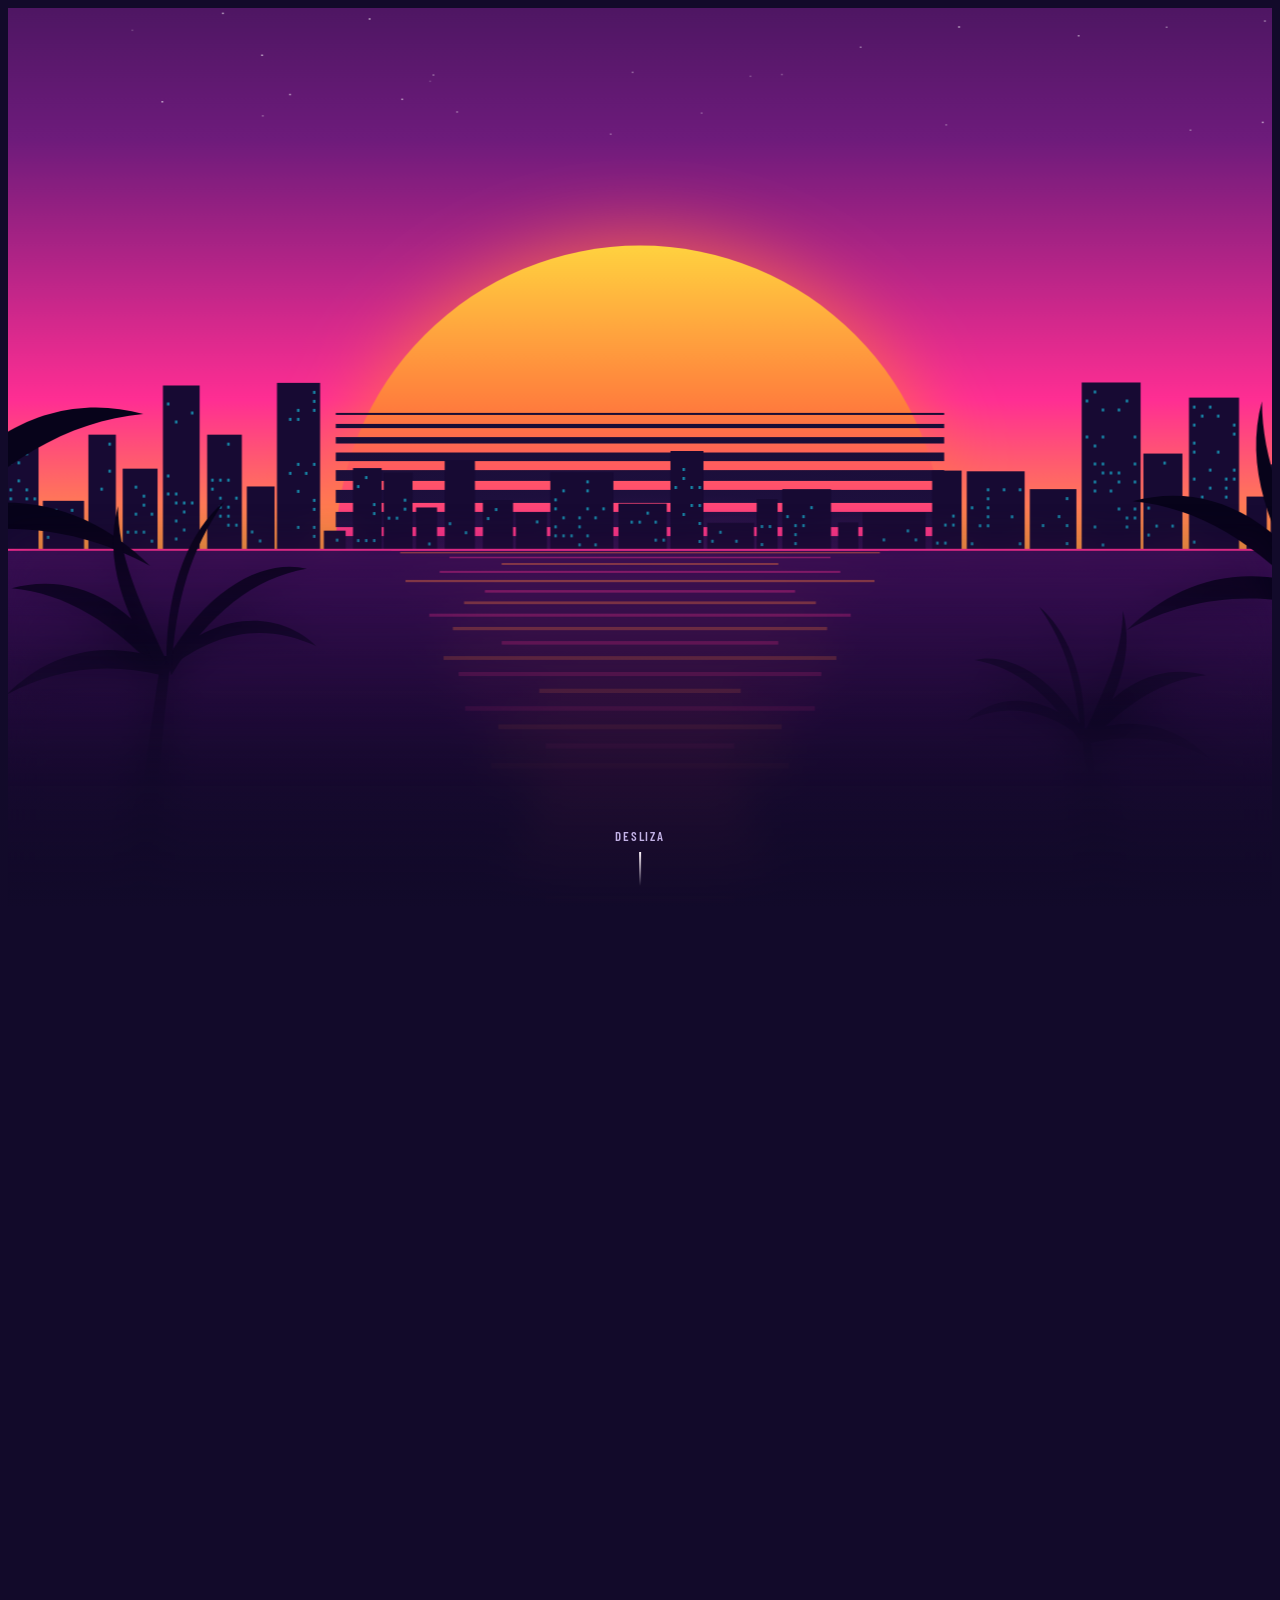
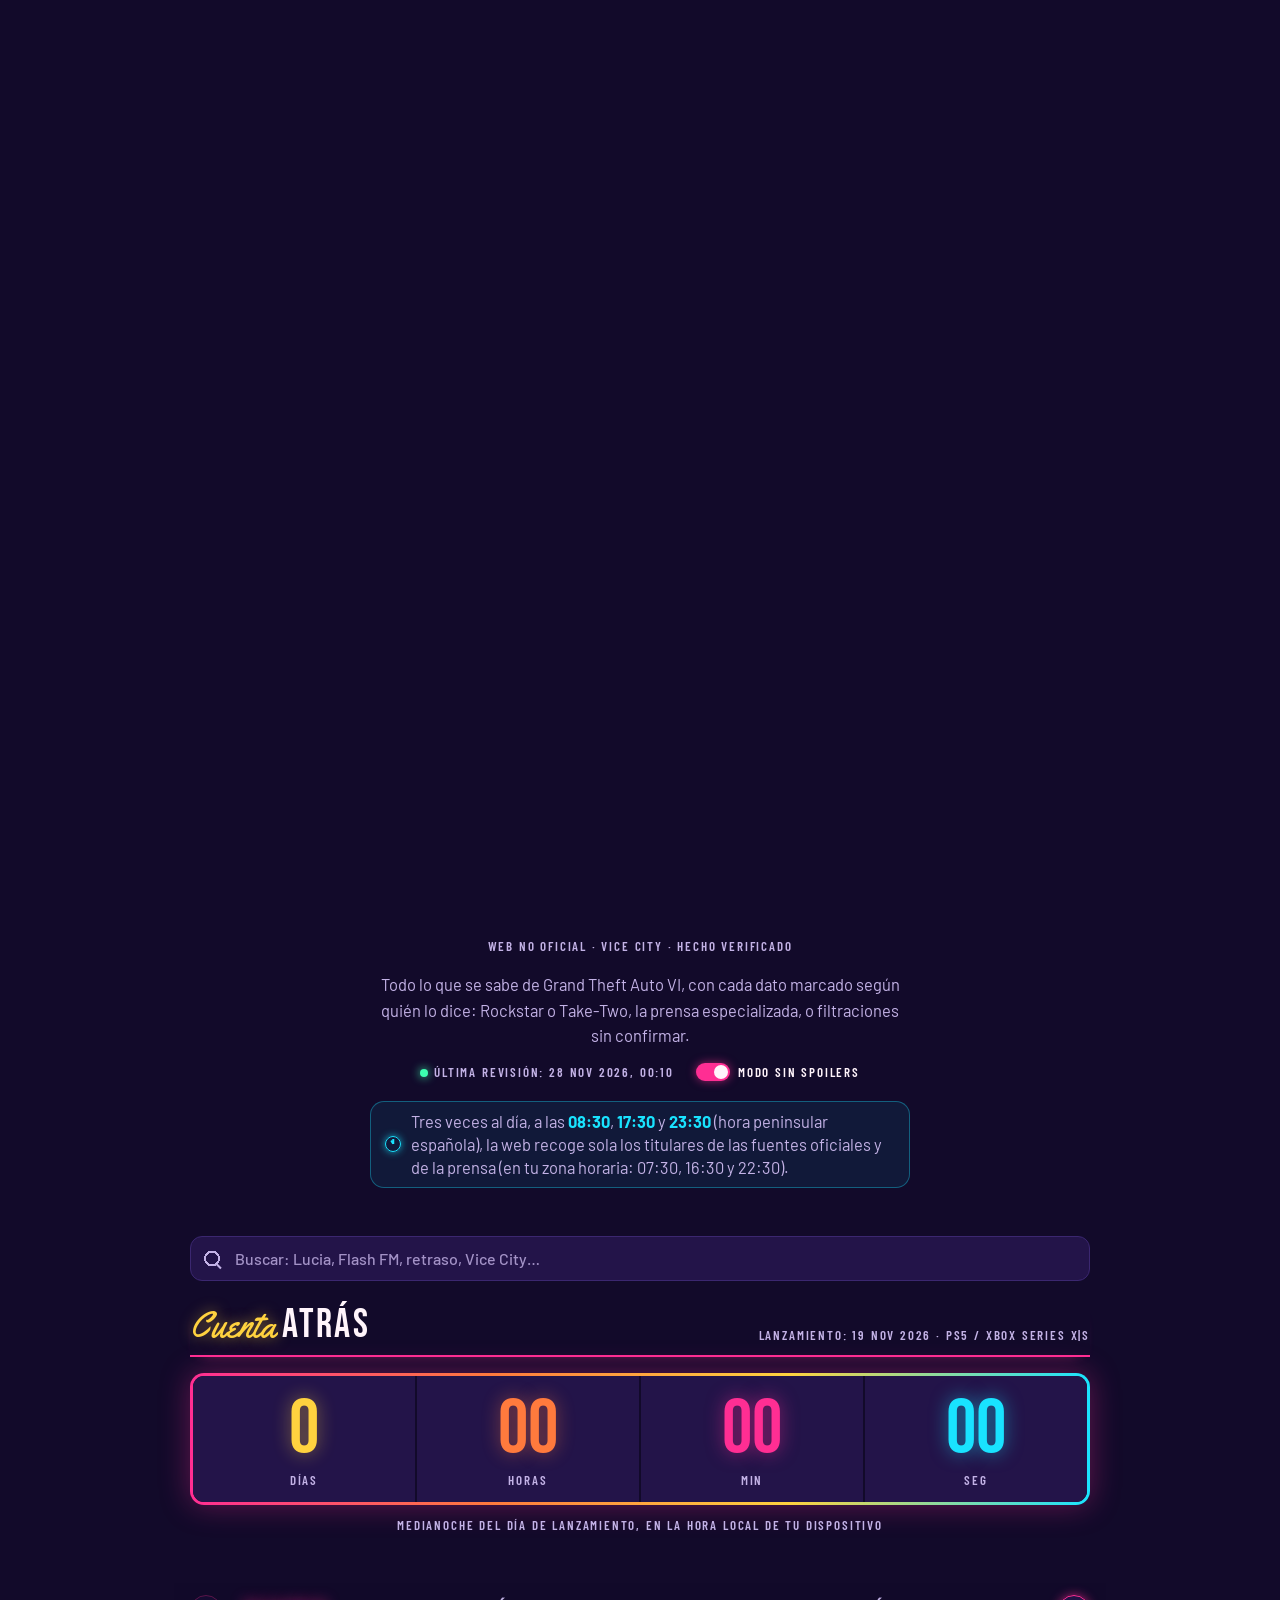
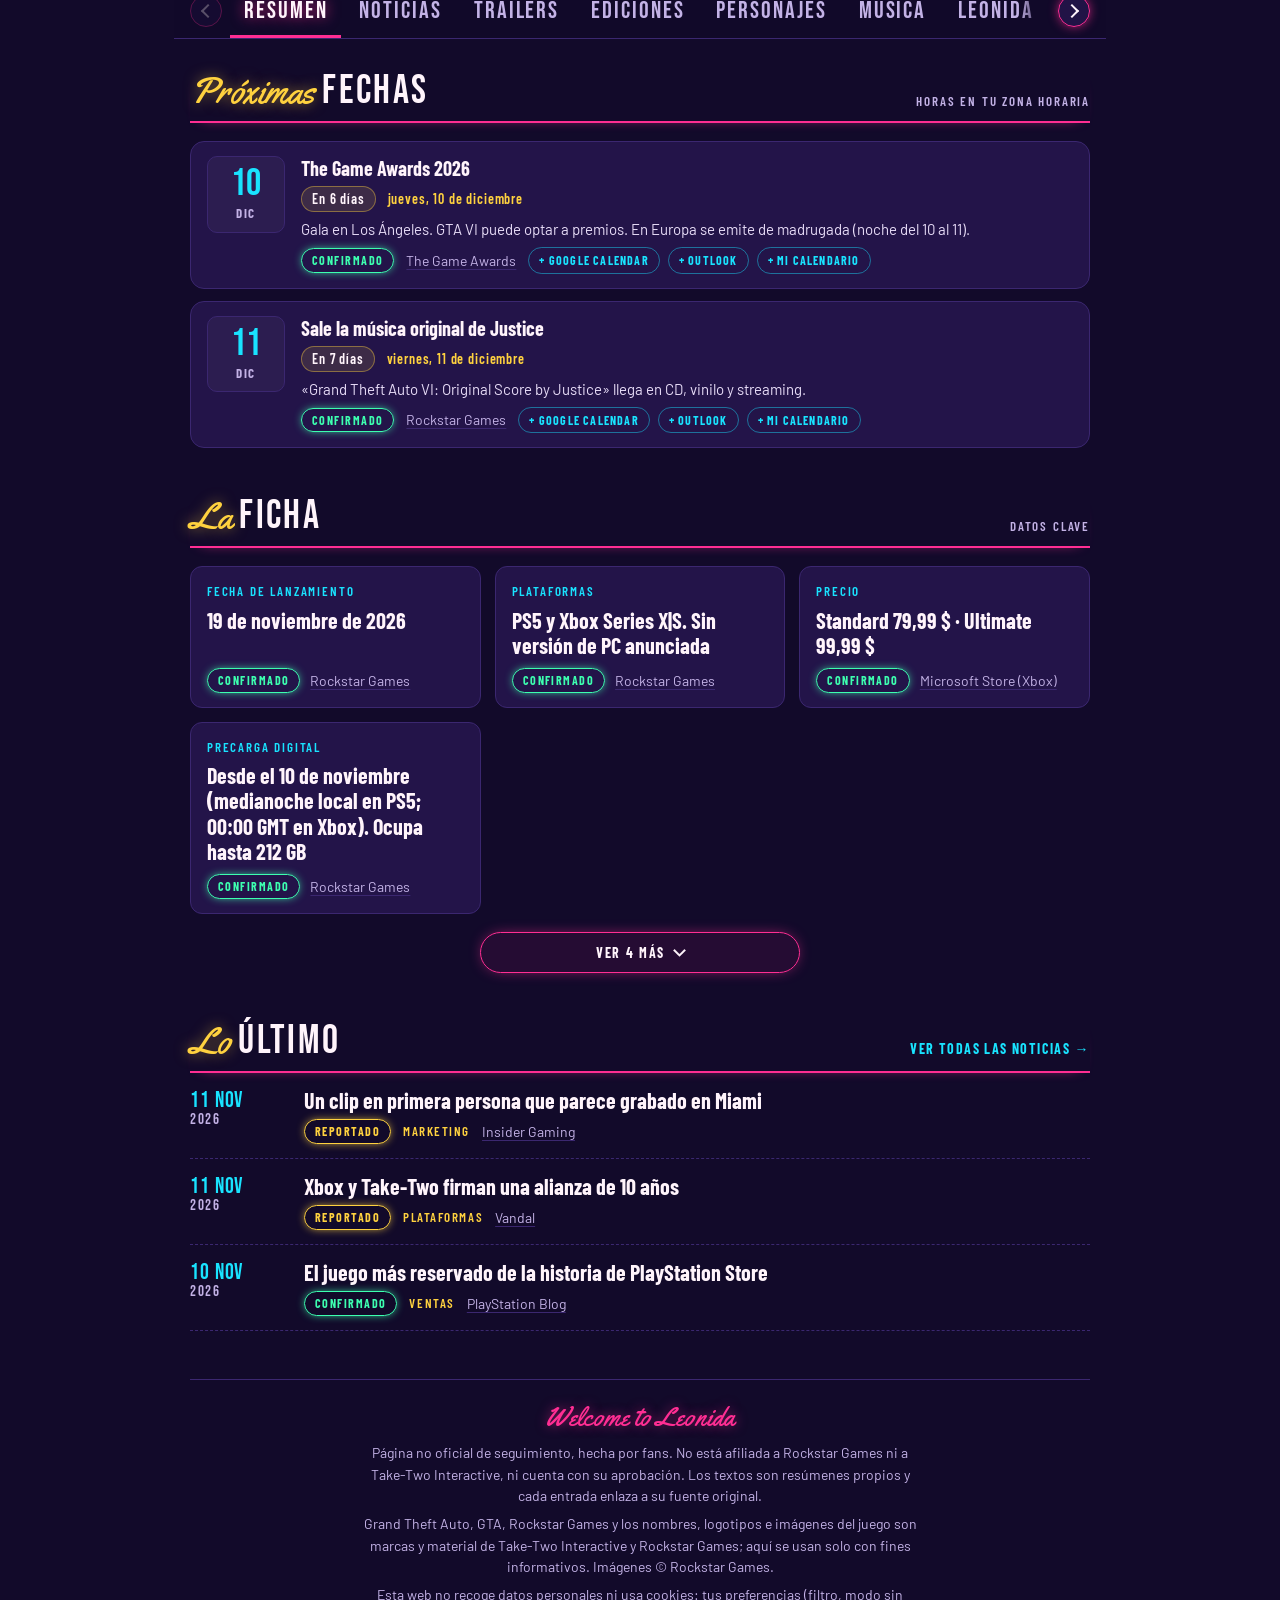
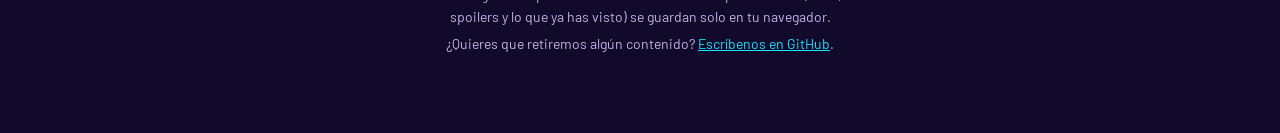
<file: index.html>
<!doctype html>
<html lang="es">
<head>
<meta charset="utf-8">
<meta name="viewport" content="width=device-width, initial-scale=1, viewport-fit=cover">
<title>Leonida News</title>
<meta name="description" content="Todo lo que se sabe de Grand Theft Auto VI, con cada dato marcado según su fuente: Rockstar o Take-Two, la prensa especializada o filtraciones sin confirmar. Web no oficial.">
<meta name="theme-color" content="#120a2a">
<link rel="canonical" href="https://joelortizz.github.io/leonida-news/">
<!-- Link previews in social networks and messaging apps (image drawn by scripts/imagen-compartir.html) -->
<meta property="og:type" content="website">
<meta property="og:site_name" content="Leonida News">
<meta property="og:locale" content="es_ES">
<meta property="og:url" content="https://joelortizz.github.io/leonida-news/">
<meta property="og:title" content="Leonida News">
<meta property="og:description" content="Seguimiento no oficial de GTA VI: noticias verificadas, tráilers, personajes, radio, agenda y cuenta atrás.">
<meta property="og:image" content="https://joelortizz.github.io/leonida-news/img/compartir.png">
<meta property="og:image:width" content="1200">
<meta property="og:image:height" content="630">
<meta property="og:image:alt" content="Leonida News en letras de neón sobre un atardecer con palmeras y rascacielos">
<meta name="twitter:card" content="summary_large_image">
<link rel="icon" href="favicon.svg" type="image/svg+xml">
<link rel="preload" href="fuentes/bebas-neue-400.woff2" as="font" type="font/woff2" crossorigin>
<link rel="preload" href="fuentes/yellowtail-400.woff2" as="font" type="font/woff2" crossorigin>
<link rel="stylesheet" href="css/fuentes.css">
<link rel="stylesheet" href="css/estilos.css">
</head>
<body>
<section class="hero" id="hero" aria-label="Portada">
  <div class="stage">
    <canvas id="heroCanvas" aria-hidden="true"></canvas>
    <div class="hero-title" id="heroTitle">
      <h1 class="script">Leonida News</h1>
      <span class="label">GTA VI · 19 nov 2026</span>
    </div>
    <div class="hint" id="hint"><span class="label">Desliza</span><i></i></div>
  </div>
</section>

<div class="wrap">
  <header class="mast">
    <span class="label">Web no oficial · Vice City · Hecho verificado</span>
    <p>Todo lo que se sabe de Grand Theft Auto VI, con cada dato marcado según quién lo dice: Rockstar o Take-Two, la prensa especializada, o filtraciones sin confirmar.</p>
    <div class="updated">
      <span class="label"><span class="dot" aria-hidden="true"></span>Última revisión: <span id="upd">cargando…</span></span>
      <button type="button" class="spoil-toggle" id="spoilToggle" aria-pressed="true" title="Difumina filtraciones y detalles de la historia"><span class="sw" aria-hidden="true"></span><span class="lbl">Modo sin spoilers</span></button>
    </div>
    <p class="aviso-diario"><span class="reloj" aria-hidden="true"></span><span>Tres veces al día, a las <strong>08:30</strong>, <strong>17:30</strong> y <strong>23:30</strong> (hora peninsular española), la web recoge sola los titulares de las fuentes oficiales y de la prensa<span id="avisoLocal"></span>.</span></p>
  </header>

  <div class="searchbox" role="search">
    <label class="sr" for="q">Buscar en el portal</label>
    <input type="search" id="q" placeholder="Buscar: Lucia, Flash FM, retraso, Vice City…" autocomplete="off" aria-controls="qres" aria-expanded="false">
    <ul class="qres" id="qres" role="listbox" hidden></ul>
  </div>

  <!-- Countdown: always visible, between the search box and the tabs -->
  <section class="cuenta" aria-labelledby="cd-h">
    <div class="sec-head"><h2 id="cd-h"><em>Cuenta</em>atrás</h2><span class="label" id="launchLbl">Lanzamiento: 19 nov 2026 · PS5 / Xbox Series X|S</span></div>
    <div class="board">
      <div class="count" role="timer" aria-live="off">
        <div><b id="cd-d">--</b><span class="label">días</span></div>
        <div><b id="cd-h2">--</b><span class="label">horas</span></div>
        <div><b id="cd-m">--</b><span class="label">min</span></div>
        <div><b id="cd-s">--</b><span class="label">seg</span></div>
      </div>
    </div>
    <div class="count-cap label">Medianoche del día de lanzamiento, en la hora local de tu dispositivo</div>
  </section>

  <div class="tabnav">
  <button type="button" class="tabarrow prev" id="tabPrev" aria-label="Ver pestañas anteriores" disabled></button>
  <nav class="tabbar" role="tablist" aria-label="Secciones">
    <button type="button" role="tab" id="tab-resumen" data-tab="resumen" aria-controls="p-resumen" aria-selected="true">Resumen</button>
    <button type="button" role="tab" id="tab-noticias" data-tab="noticias" aria-controls="p-noticias" aria-selected="false">Noticias</button>
    <button type="button" role="tab" id="tab-trailers" data-tab="trailers" aria-controls="p-trailers" aria-selected="false">Tráilers</button>
    <button type="button" role="tab" id="tab-ediciones" data-tab="ediciones" aria-controls="p-ediciones" aria-selected="false">Ediciones</button>
    <button type="button" role="tab" id="tab-personajes" data-tab="personajes" aria-controls="p-personajes" aria-selected="false">Personajes</button>
    <button type="button" role="tab" id="tab-musica" data-tab="musica" aria-controls="p-musica" aria-selected="false">Música</button>
    <button type="button" role="tab" id="tab-leonida" data-tab="leonida" aria-controls="p-leonida" aria-selected="false">Leonida</button>
    <button type="button" role="tab" id="tab-cronologia" data-tab="cronologia" aria-controls="p-cronologia" aria-selected="false">Cronología</button>
    <button type="button" role="tab" id="tab-mitos" data-tab="mitos" aria-controls="p-mitos" aria-selected="false">Mitos</button>
    <button type="button" role="tab" id="tab-resenas" data-tab="resenas" aria-controls="p-resenas" aria-selected="false">Reseñas</button>
  </nav>
  <button type="button" class="tabarrow next" id="tabNext" aria-label="Ver más pestañas"></button>
  </div>

  <div class="panel" id="p-resumen" role="tabpanel" aria-labelledby="tab-resumen">
  <section aria-labelledby="ag-h">
    <div class="sec-head"><h2 id="ag-h"><em>Próximas</em>fechas</h2><span class="label">Horas en tu zona horaria</span></div>
    <ol class="agenda" id="agenda"><li class="empty">Cargando agenda…</li></ol>
  </section>

  <section aria-labelledby="f-h">
    <div class="sec-head"><h2 id="f-h"><em>La</em>ficha</h2><span class="label">Datos clave</span></div>
    <div class="facts" id="facts"><p class="empty">Cargando la ficha…</p></div>
  </section>

  <section aria-labelledby="l-h">
    <div class="sec-head"><h2 id="l-h"><em>Lo</em>último</h2><button type="button" class="more" data-go="noticias">Ver todas las noticias →</button></div>
    <ul class="feed" id="latest"><li class="empty">Cargando…</li></ul>
  </section>
  </div>

  <div class="panel" id="p-trailers" role="tabpanel" aria-labelledby="tab-trailers" hidden>
  <section aria-labelledby="t-h">
    <div class="sec-head"><h2 id="t-h"><em>Los</em>tráilers</h2><span class="label">Canal oficial de Rockstar Games</span></div>
    <div class="tapes" id="tapes"><p class="empty">Cargando tráilers…</p></div>
  </section>
  </div>

  <div class="panel" id="p-noticias" role="tabpanel" aria-labelledby="tab-noticias" hidden>
  <section aria-labelledby="t-h" class="bloque-noticias">
    <div class="sec-head"><h2 id="t-h"><em>Al</em>minuto</h2><span class="label" id="tcount"></span></div>
    <p class="nota-auto">Titulares de Rockstar, Take-Two y la prensa en español, recogidos automáticamente tres veces al día. Se publican tal cual, sin revisar: abre el enlace para leer la noticia en su medio.</p>
    <ul class="feed" id="titulares"><li class="empty">Cargando titulares…</li></ul>
  </section>

  <section aria-labelledby="n-h" class="bloque-noticias">
    <div class="sec-head"><h2 id="n-h"><em>Noticias</em>verificadas</h2><span class="label" id="ncount"></span></div>
    <div class="legend">
      <span><span class="chip confirmado">Confirmado</span>Rockstar, Take-Two u organismo oficial</span>
      <span><span class="chip reportado">Reportado</span>Prensa fiable, sin confirmación oficial</span>
      <span><span class="chip rumor">Rumor</span>Filtración o fuente no verificada</span>
    </div>
    <div class="filters" role="group" aria-label="Filtrar por fiabilidad">
      <button type="button" id="f-all" data-f="all" aria-pressed="true">Todo</button>
      <button type="button" id="f-conf" data-f="confirmado" aria-pressed="false">Confirmado</button>
      <button type="button" id="f-rep" data-f="reportado" aria-pressed="false">Reportado</button>
      <button type="button" id="f-rum" data-f="rumor" aria-pressed="false">Rumor</button>
    </div>
    <ul class="feed" id="feed"><li class="empty">Cargando noticias…</li></ul>
  </section>
  </div>

  <div class="panel" id="p-personajes" role="tabpanel" aria-labelledby="tab-personajes" hidden>
  <section aria-labelledby="pj-h">
    <div class="sec-head"><h2 id="pj-h"><em>El</em>reparto</h2><span class="label">Perfiles oficiales de Rockstar</span></div>
    <div class="cast" id="cast"><p class="empty">Cargando personajes…</p></div>
  </section>
  </div>

  <div class="panel" id="p-leonida" role="tabpanel" aria-labelledby="tab-leonida" hidden>
  <section aria-labelledby="map-h">
    <div class="sec-head"><h2 id="map-h"><em>Estado de</em>Leonida</h2><span class="label">Toca una región</span></div>
    <div class="maplay">
      <figure class="mapbox">
        <svg id="leoMap" viewBox="0 0 600 720" role="group" aria-label="Mapa esquemático de Leonida por regiones">
          <defs>
            <linearGradient id="seaG" x1="0" y1="0" x2="0" y2="1"><stop offset="0" stop-color="#1d0f3d"/><stop offset="1" stop-color="#0b0620"/></linearGradient>
            <pattern id="gridP" width="30" height="30" patternUnits="userSpaceOnUse"><path d="M30 0H0V30" fill="none" stroke="#3b2770" stroke-width="1" opacity=".55"/></pattern>
            <clipPath id="stateClip"><path id="statePath" d="M30 70 L340 70 L430 66 L438 120 L452 190 L474 270 L500 350 L522 430 L540 500 L544 560 L528 600 L500 618 L470 606 L446 580 L420 540 L396 490 L372 440 L350 390 L336 330 L320 280 L296 236 L262 200 L226 182 L180 176 L130 168 L80 160 L36 150 Z"/></clipPath>
            <filter id="glowF" x="-30%" y="-30%" width="160%" height="160%"><feGaussianBlur stdDeviation="6" result="b"/><feMerge><feMergeNode in="b"/><feMergeNode in="SourceGraphic"/></feMerge></filter>
          </defs>
          <rect width="600" height="720" fill="url(#seaG)"/>
          <rect width="600" height="720" fill="url(#gridP)"/>
          <g class="sea-lines" aria-hidden="true">
            <path d="M560 300 q20 8 0 16 q-20 8 0 16" /><path d="M120 400 q20 8 0 16 q-20 8 0 16" /><path d="M200 600 q20 8 0 16 q-20 8 0 16" />
          </g>
          <text class="sea-lbl" x="150" y="330">Golfo</text>
          <text class="sea-lbl" x="560" y="250" text-anchor="end">Océano</text>
          <g clip-path="url(#stateClip)">
            <path class="reg" data-region="port-gellhorn" tabindex="0" role="button" aria-label="Port Gellhorn" d="M0 0 L190 0 L190 210 L0 210 Z"/>
            <path class="reg" data-region="mount-kalaga" tabindex="0" role="button" aria-label="Mount Kalaga" d="M190 0 L600 0 L600 235 L300 235 L190 210 Z"/>
            <path class="reg" data-region="ambrosia" tabindex="0" role="button" aria-label="Ambrosia" d="M300 235 L600 235 L600 425 L330 425 Z"/>
            <path class="reg" data-region="grassrivers" tabindex="0" role="button" aria-label="Grassrivers" d="M330 425 L488 425 L476 660 L300 660 Z"/>
            <path class="reg" data-region="vice-city" tabindex="0" role="button" aria-label="Vice City" d="M488 425 L600 425 L600 660 L476 660 Z"/>
            <ellipse class="lake" cx="440" cy="372" rx="26" ry="20"/>
            <g class="city" aria-hidden="true"><rect x="508" y="500" width="5" height="16"/><rect x="516" y="492" width="5" height="24"/><rect x="524" y="504" width="5" height="12"/><rect x="510" y="526" width="4" height="10"/><rect x="518" y="530" width="6" height="14"/></g>
          </g>
          <use href="#statePath" class="coast"/>
          <g class="reg keys" data-region="leonida-keys" tabindex="0" role="button" aria-label="Leonida Keys">
            <ellipse cx="458" cy="640" rx="16" ry="6" transform="rotate(-25 458 640)"/><ellipse cx="428" cy="656" rx="18" ry="6" transform="rotate(-18 428 656)"/>
            <ellipse cx="394" cy="668" rx="18" ry="6" transform="rotate(-10 394 668)"/><ellipse cx="358" cy="676" rx="17" ry="5" transform="rotate(-5 358 676)"/>
            <ellipse cx="322" cy="680" rx="15" ry="5"/><ellipse cx="288" cy="682" rx="12" ry="4"/>
            <path class="bridge" d="M470 634 L280 683" />
          </g>
          <g class="lbls" aria-hidden="true">
            <text x="100" y="128">Port Gellhorn</text>
            <text x="320" y="135">Mount Kalaga</text>
            <text x="455" y="320">Ambrosia</text>
            <text x="418" y="520">Grassrivers</text>
            <text x="528" y="462">Vice City</text>
            <text x="370" y="708">Leonida Keys</text>
          </g>
          <g class="rose" transform="translate(70 640)" aria-hidden="true"><circle r="26"/><path d="M0 -22 L6 0 L0 22 L-6 0 Z"/><text y="-30">N</text></g>
        </svg>
        <figcaption class="label">Mapa esquemático hecho para esta página, no es el mapa oficial. Las regiones y su posición aproximada siguen la información publicada por Rockstar.</figcaption>
      </figure>
      <div class="regdetail" id="regDetail" aria-live="polite"><p class="empty">Cargando regiones…</p></div>
    </div>
    <div class="regchips" id="regChips" role="group" aria-label="Regiones"></div>
  </section>
  </div>

  <div class="panel" id="p-musica" role="tabpanel" aria-labelledby="tab-musica" hidden>
  <section aria-labelledby="mu-h">
    <div class="sec-head"><h2 id="mu-h"><em>Radio de</em>Leonida</h2><span class="label" id="mucount"></span></div>
    <p class="intro" id="muIntro"></p>
    <div class="stations" id="stations"><p class="empty">Cargando emisoras…</p></div>
  </section>
  <section aria-labelledby="al-h">
    <div class="sec-head"><h2 id="al-h"><em>Banda</em>sonora</h2><span class="label">Música original y álbum</span></div>
    <div class="album" id="album"><p class="empty">Cargando…</p></div>
  </section>
  </div>

  <div class="panel" id="p-cronologia" role="tabpanel" aria-labelledby="tab-cronologia" hidden>
  <section aria-labelledby="cr-h">
    <div class="sec-head"><h2 id="cr-h"><em>El camino a</em>Leonida</h2><span class="label">De 2022 al lanzamiento</span></div>
    <div class="legend tl-legend">
      <span><i class="tl-dot anuncio"></i>Anuncio</span><span><i class="tl-dot trailer"></i>Tráiler</span><span><i class="tl-dot fecha"></i>Fecha</span>
      <span><i class="tl-dot retraso"></i>Retraso</span><span><i class="tl-dot filtracion"></i>Filtración</span><span><i class="tl-dot lanzamiento"></i>Lanzamiento</span>
    </div>
    <ol class="timeline" id="timeline"><li class="empty">Cargando cronología…</li></ol>
  </section>
  </div>

  <div class="panel" id="p-ediciones" role="tabpanel" aria-labelledby="tab-ediciones" hidden>
  <section aria-labelledby="ed-h">
    <div class="sec-head"><h2 id="ed-h"><em>Las</em>ediciones</h2><span class="label">PS5 · Xbox Series X|S</span></div>
    <div class="tickets" id="tickets"><p class="empty">Cargando ediciones…</p></div>
    <div class="facts" id="edExtras"></div>
  </section>
  </div>

  <div class="panel" id="p-mitos" role="tabpanel" aria-labelledby="tab-mitos" hidden>
  <section aria-labelledby="mi-h">
    <div class="sec-head"><h2 id="mi-h"><em>Mitos y</em>bulos</h2><span class="label" id="micount"></span></div>
    <p class="intro">Rumores que han circulado sobre GTA VI y lo que se sabe de cada uno.</p>
    <div class="myths" id="myths"><p class="empty">Cargando mitos…</p></div>
  </section>
  </div>

  <div class="panel" id="p-resenas" role="tabpanel" aria-labelledby="tab-resenas" hidden>
  <section aria-labelledby="re-h">
    <div class="sec-head"><h2 id="re-h"><em>Las</em>reseñas</h2><span class="label" id="reChecked"></span></div>
    <div class="scores">
      <div class="score"><span class="label">Metacritic</span><b id="scMeta">TBD</b></div>
      <div class="score"><span class="label">OpenCritic</span><b id="scOpen">TBD</b></div>
      <div class="score wide"><span class="label">Embargo de reseñas</span><span class="v" id="reEmbargo">—</span><span class="src" id="reNote"></span></div>
    </div>
    <ul class="feed" id="reviews"><li class="empty">Cargando reseñas…</li></ul>
  </section>
  </div>

  <footer>
    <span class="script">Welcome to Leonida</span>
    <p>Página no oficial de seguimiento, hecha por fans. No está afiliada a Rockstar Games ni a Take-Two Interactive, ni cuenta con su aprobación. Los textos son resúmenes propios y cada entrada enlaza a su fuente original.</p>
    <p>Grand Theft Auto, GTA, Rockstar Games y los nombres, logotipos e imágenes del juego son marcas y material de Take-Two Interactive y Rockstar Games; aquí se usan solo con fines informativos. Imágenes © Rockstar Games.</p>
    <p>Esta web no recoge datos personales ni usa cookies: tus preferencias (filtro, modo sin spoilers y lo que ya has visto) se guardan solo en tu navegador.</p>
    <p>¿Quieres que retiremos algún contenido? <a href="https://github.com/JoelOrtizz/leonida-news/issues" target="_blank" rel="noopener">Escríbenos en GitHub</a>.</p>
  </footer>
</div>

<!-- Order matters: core and shared UI first, then one file per section, then search and start-up. -->
<script src="js/portada.js"></script>
<script src="js/aviso.js"></script>
<script src="js/nucleo.js"></script>
<script src="js/tarjetas.js"></script>
<script src="js/visto.js"></script>
<script src="js/spoilers.js"></script>
<script src="js/enlaces.js"></script>
<script src="js/pestanas.js"></script>
<script src="js/secciones/resumen.js"></script>
<script src="js/secciones/agenda.js"></script>
<script src="js/secciones/noticias.js"></script>
<script src="js/secciones/titulares.js"></script>
<script src="js/secciones/trailers.js"></script>
<script src="js/secciones/personajes.js"></script>
<script src="js/secciones/musica.js"></script>
<script src="js/secciones/leonida.js"></script>
<script src="js/secciones/cronologia.js"></script>
<script src="js/secciones/ediciones.js"></script>
<script src="js/secciones/mitos.js"></script>
<script src="js/secciones/resenas.js"></script>
<script src="js/buscador.js"></script>
<script src="js/app.js"></script>
</body>
</html>
</file>
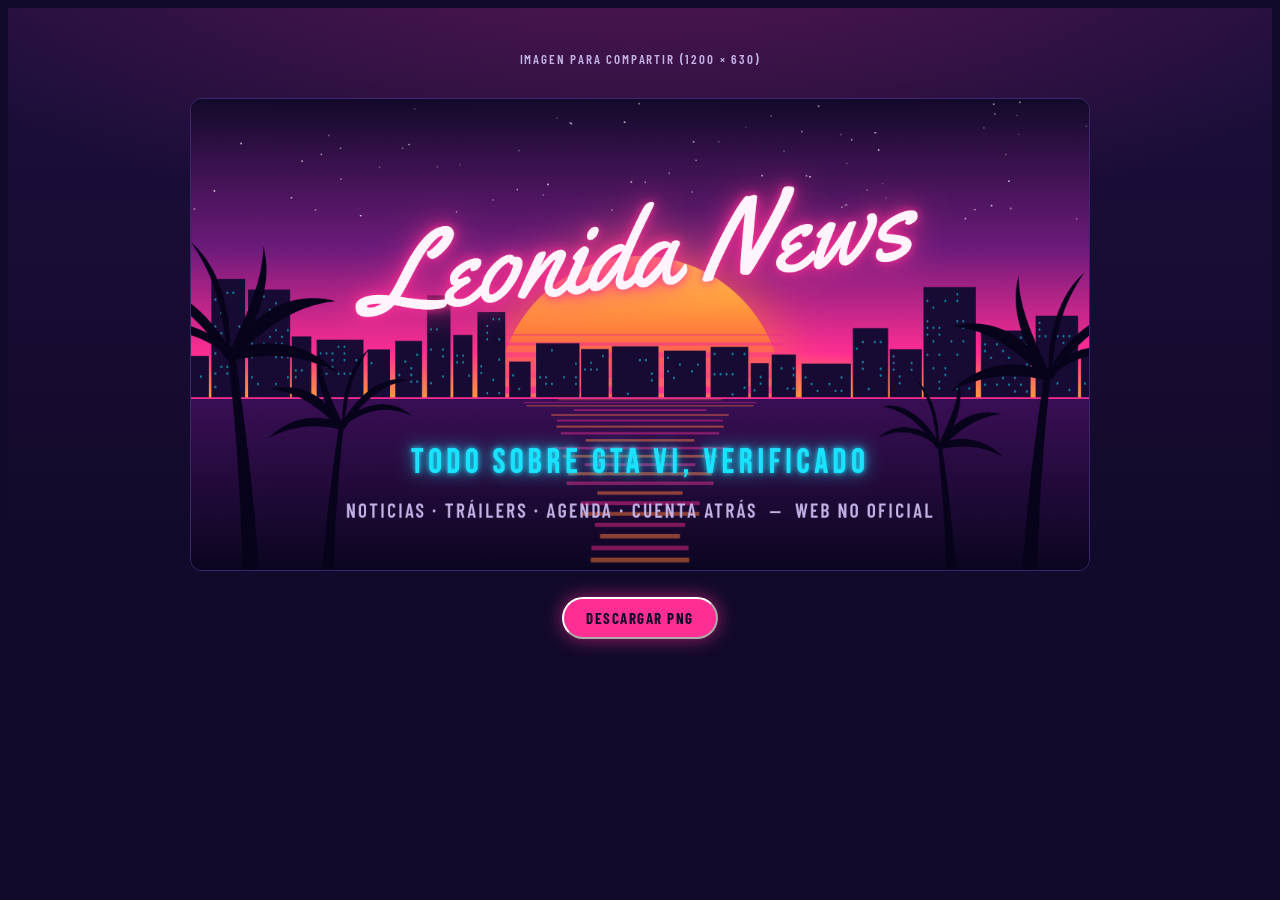
<file: scripts/imagen-compartir.html>
<!doctype html>
<html lang="es">
<head>
<meta charset="utf-8">
<meta name="viewport" content="width=device-width, initial-scale=1">
<meta name="robots" content="noindex">
<title>Generador de la imagen para compartir · Leonida News</title>
<!--
  Draws img/compartir.png (1200 × 630, the size social networks use for link previews).
  Open it through the local server (http://localhost:8080/scripts/imagen-compartir.html), press "Descargar PNG"
  and save the file as img/compartir.png. Everything is drawn here: no official artwork or logos are used.
-->
<link rel="icon" href="../favicon.svg" type="image/svg+xml">
<link rel="stylesheet" href="../css/fuentes.css">
<link rel="stylesheet" href="../css/estilos.css">
</head>
<body>
<main class="wrap generador">
  <h1 class="label">Imagen para compartir (1200 × 630)</h1>
  <canvas id="lienzo" width="1200" height="630"></canvas>
  <button type="button" class="perdida-boton" id="descargar">Descargar PNG</button>
</main>
<script>
(function () {
  var W = 1200, H = 630, HORIZONTE = 400;
  var cv = document.getElementById("lienzo"), c = cv.getContext("2d");
  var PALMERA = [
    "M70 210 C68 160 66 120 60 70 L64 70 C72 120 76 160 80 210 Z",
    "M62 72 C40 50 14 52 0 66 C22 56 42 60 62 76 Z", "M62 72 C44 40 20 30 4 34 C26 38 44 52 60 78 Z",
    "M62 72 C62 40 52 18 38 6 C52 26 58 46 60 76 Z", "M62 72 C80 44 104 36 126 42 C104 44 84 56 64 78 Z",
    "M62 72 C90 62 112 70 128 86 C110 76 88 72 64 78 Z", "M62 72 C74 46 82 28 82 8 C88 30 80 52 64 78 Z"
  ].map(function (d) { return new Path2D(d); });

  // Deterministic pseudo-random numbers so the image is identical every time.
  function azar(seed) { return function () { seed = (seed * 16807) % 2147483647; return (seed - 1) / 2147483646; }; }
  function palmera(x, y, escala, espejo) {
    c.save(); c.translate(x, y); c.scale(espejo ? -escala : escala, escala); c.translate(-70, -210);
    PALMERA.forEach(function (p) { c.fill(p); }); c.restore();
  }
  function neon(texto, x, y, color, brillo) {
    c.save(); c.shadowColor = color; c.shadowBlur = brillo; c.fillText(texto, x, y); c.shadowBlur = brillo / 3; c.fillText(texto, x, y); c.restore();
  }

  function dibujar() {
    var r = azar(7);
    var cielo = c.createLinearGradient(0, 0, 0, HORIZONTE);
    cielo.addColorStop(0, "#120a2a"); cielo.addColorStop(.5, "#6d1b7b"); cielo.addColorStop(.85, "#ff2e93"); cielo.addColorStop(1, "#ff9a3d");
    c.fillStyle = cielo; c.fillRect(0, 0, W, HORIZONTE);
    for (var i = 0; i < 70; i++) { c.fillStyle = "rgba(255,255,255," + (0.2 + r() * .6) + ")"; c.fillRect(r() * W, r() * HORIZONTE * .4, 2, 2); }

    // Striped sunset sun behind the title
    var R = 190, cx = W / 2, sol = c.createLinearGradient(0, HORIZONTE - R, 0, HORIZONTE);
    sol.addColorStop(0, "#ffd23f"); sol.addColorStop(.55, "#ff7a3d"); sol.addColorStop(1, "#ff2e93");
    c.save(); c.shadowColor = "rgba(255,122,61,.8)"; c.shadowBlur = 80;
    c.beginPath(); c.arc(cx, HORIZONTE, R, Math.PI, 0); c.closePath(); c.fillStyle = sol; c.fill(); c.restore();
    c.globalCompositeOperation = "destination-out";
    for (var k = 0, y = HORIZONTE - R * .45; y < HORIZONTE; k++) { var g = 2 + k * 2.4; c.fillRect(cx - R, y, R * 2, g); y += g + 9; }
    c.globalCompositeOperation = "destination-over"; c.fillStyle = cielo; c.fillRect(0, 0, W, HORIZONTE);
    c.globalCompositeOperation = "source-over";

    // Skyline with lit windows
    var x = 0; c.fillStyle = "#170a33";
    while (x < W) {
      var bw = 22 + r() * 50, bh = (40 + r() * 120) * (Math.abs(x - cx) < R * 1.1 ? .5 : 1);
      c.fillRect(x, HORIZONTE - bh, bw, bh);
      c.fillStyle = "rgba(25,227,255,.55)";
      for (var wy = HORIZONTE - bh + 8; wy < HORIZONTE - 6; wy += 9) for (var wx = x + 4; wx < x + bw - 4; wx += 8) if (r() > .78) c.fillRect(wx, wy, 2.5, 3);
      c.fillStyle = "#170a33"; x += bw + 2 + r() * 6;
    }

    // Sea with the sun's reflection
    var mar = c.createLinearGradient(0, HORIZONTE, 0, H);
    mar.addColorStop(0, "#3a0f55"); mar.addColorStop(1, "#0b0620");
    c.fillStyle = mar; c.fillRect(0, HORIZONTE, W, H - HORIZONTE);
    for (var j = 0; j < 22; j++) {
      var yy = HORIZONTE + Math.pow(j / 22, 1.6) * (H - HORIZONTE), ww = R * (1.6 - j / 22) * (0.6 + r() * .5);
      c.fillStyle = j % 2 ? "rgba(255,122,61,.5)" : "rgba(255,46,147,.45)"; c.fillRect(cx - ww / 2, yy, ww, 1 + j * .25);
    }
    c.fillStyle = "#ff2e93"; c.fillRect(0, HORIZONTE - 1, W, 2);
    c.fillStyle = "#07031a";
    palmera(70, H + 10, 2.2, false); palmera(190, H + 10, 1.5, true); palmera(1130, H + 10, 2, true); palmera(1010, H + 10, 1.3, false);

    // Text
    c.textAlign = "center";
    c.save(); c.translate(cx, 250); c.rotate(-6 * Math.PI / 180);
    c.font = "400 150px Yellowtail"; c.fillStyle = "#fff4fb"; neon("Leonida News", 0, 0, "#ff2e93", 40);
    c.restore();
    c.font = "400 46px 'Bebas Neue'"; c.fillStyle = "#19e3ff";
    if ("letterSpacing" in c) c.letterSpacing = "6px";
    neon("TODO SOBRE GTA VI, VERIFICADO", cx, 500, "#19e3ff", 22);
    c.font = "600 26px 'Barlow Condensed'"; c.fillStyle = "#c3b2e6";
    if ("letterSpacing" in c) c.letterSpacing = "3px";
    c.fillText("NOTICIAS · TRÁILERS · AGENDA · CUENTA ATRÁS  —  WEB NO OFICIAL", cx, 560);
  }

  var fuentes = ["400 150px Yellowtail", "400 46px 'Bebas Neue'", "600 26px 'Barlow Condensed'"];
  Promise.all(fuentes.map(function (f) { return document.fonts.load(f); })).then(dibujar);

  document.getElementById("descargar").addEventListener("click", function () {
    cv.toBlob(function (blob) {
      var a = document.createElement("a"); a.href = URL.createObjectURL(blob); a.download = "compartir.png";
      document.body.appendChild(a); a.click(); a.remove();
      setTimeout(function () { URL.revokeObjectURL(a.href); }, 1000);
    }, "image/png");
  });
})();
</script>
</body>
</html>
</file>
<file: css/fuentes.css>
/* Fonts hosted in this repository (latin subset, which covers Spanish) so visitors' browsers never contact Google.
   Licences in fuentes/: Barlow, Barlow Condensed and Bebas Neue under SIL OFL 1.1; Yellowtail under Apache 2.0. */
@font-face { font-family: "Yellowtail"; font-style: normal; font-weight: 400; font-display: swap; src: url("../fuentes/yellowtail-400.woff2") format("woff2"); }
@font-face { font-family: "Bebas Neue"; font-style: normal; font-weight: 400; font-display: swap; src: url("../fuentes/bebas-neue-400.woff2") format("woff2"); }
@font-face { font-family: "Barlow"; font-style: normal; font-weight: 400; font-display: swap; src: url("../fuentes/barlow-400.woff2") format("woff2"); }
@font-face { font-family: "Barlow"; font-style: normal; font-weight: 500; font-display: swap; src: url("../fuentes/barlow-500.woff2") format("woff2"); }
@font-face { font-family: "Barlow"; font-style: normal; font-weight: 600; font-display: swap; src: url("../fuentes/barlow-600.woff2") format("woff2"); }
@font-face { font-family: "Barlow"; font-style: normal; font-weight: 700; font-display: swap; src: url("../fuentes/barlow-700.woff2") format("woff2"); }
@font-face { font-family: "Barlow Condensed"; font-style: normal; font-weight: 500; font-display: swap; src: url("../fuentes/barlow-condensed-500.woff2") format("woff2"); }
@font-face { font-family: "Barlow Condensed"; font-style: normal; font-weight: 600; font-display: swap; src: url("../fuentes/barlow-condensed-600.woff2") format("woff2"); }
@font-face { font-family: "Barlow Condensed"; font-style: normal; font-weight: 700; font-display: swap; src: url("../fuentes/barlow-condensed-700.woff2") format("woff2"); }
</file>
<file: css/estilos.css>
/* Layout: Ocean Drive at night. Neon sunset masthead with palms, billboard countdown, motel-sign fact sheet, then a dated news strip. Single committed night look. */
:root {
  --night: #120a2a;
  --night-2: #1d0f3d;
  --panel: #231449;
  --fg: #fff4fb;
  --muted: #c3b2e6;
  --line: #3b2770;
  --pink: #ff2e93;
  --cyan: #19e3ff;
  --sun-1: #ffd23f;
  --sun-2: #ff7a3d;
  --sun-3: #ff2e93;
  --ok: #3dffb0;
  --warn: #ffd23f;
  --risk: #ff6b5a;
  --font-script: "Yellowtail", "Brush Script MT", cursive;
  --font-display: "Bebas Neue", "Impact", "Arial Narrow", sans-serif;
  --font-body: "Barlow", system-ui, -apple-system, "Segoe UI", sans-serif;
  --font-label: "Barlow Condensed", "Arial Narrow", sans-serif;
  color-scheme: dark;
}
* { box-sizing: border-box; }
/* The hidden attribute must always win: rules like .panel { display: flex } would otherwise show inactive tabs. */
[hidden] { display: none !important; }
html { background: var(--night); }
body {
  background:
    radial-gradient(1200px 500px at 50% -120px, rgba(255, 46, 147, .28), transparent 70%),
    linear-gradient(180deg, var(--night-2) 0%, var(--night) 520px);
  background-color: var(--night);
  color: var(--fg);
  font-family: var(--font-body); font-size: 16px; line-height: 1.55;
  padding-left: max(16px, env(safe-area-inset-left, 0px));
  padding-right: max(16px, env(safe-area-inset-right, 0px));
  padding-block: 0 64px;
  overflow-x: hidden;
}
.wrap { max-width: 900px; margin: 0 auto; display: flex; flex-direction: column; gap: 48px; }
a { color: var(--cyan); }
a:focus-visible, button:focus-visible { outline: 2px solid var(--cyan); outline-offset: 3px; }
.label { font-family: var(--font-label); font-weight: 600; font-size: 13px; letter-spacing: .14em; text-transform: uppercase; color: var(--muted); }

/* Scroll hero: full-screen Vice City scene seen through giant "LN" initials that shrink into the logo */
.hero {
  position: relative; height: 280vh;
  margin-left: calc(-1 * max(16px, env(safe-area-inset-left, 0px)));
  margin-right: calc(-1 * max(16px, env(safe-area-inset-right, 0px)));
}
.stage {
  position: sticky; top: 0; height: 100vh; height: 100dvh; overflow: hidden;
  background: radial-gradient(120% 80% at 50% 110%, #ff2e93 0%, #7a1d8f 38%, var(--night-2) 70%, var(--night) 100%);
}
.stage canvas { position: absolute; inset: 0; width: 100%; height: 100%; display: block; }
.stage::after {
  content: ""; position: absolute; left: 0; right: 0; bottom: 0; height: 45%; z-index: 1; pointer-events: none;
  background: linear-gradient(180deg, rgba(18, 10, 42, 0) 0%, rgba(18, 10, 42, .55) 55%, var(--night) 100%);
  -webkit-backdrop-filter: blur(18px); backdrop-filter: blur(18px);
  -webkit-mask: linear-gradient(180deg, transparent 0%, #000 70%); mask: linear-gradient(180deg, transparent 0%, #000 70%);
}
.hero-title, .hint { z-index: 2; }
.hero-title {
  position: absolute; left: 0; right: 0; bottom: 9vh; display: flex; flex-direction: column; align-items: center; gap: 6px;
  text-align: center; opacity: 0; transform: translateY(20px); will-change: opacity, transform;
  padding-left: max(16px, env(safe-area-inset-left, 0px)); padding-right: max(16px, env(safe-area-inset-right, 0px));
}
.hero-title .script {
  margin: 0; font-weight: 400; text-wrap: balance;
  font-family: var(--font-script); font-size: clamp(50px, 10vw, 100px); line-height: .9; color: var(--fg);
  transform: rotate(-6deg);
  text-shadow: 0 0 6px rgba(255, 46, 147, .9), 0 0 26px rgba(255, 46, 147, .7), 3px 3px 0 #6b0c45;
}
.hint {
  position: absolute; left: 50%; bottom: max(22px, env(safe-area-inset-bottom, 0px)); transform: translateX(-50%);
  display: flex; flex-direction: column; align-items: center; gap: 6px; color: var(--fg);
}
.hint i { width: 2px; height: 34px; background: linear-gradient(var(--fg), transparent); display: block; }
@media (prefers-reduced-motion: no-preference) { .hint i { animation: drip 1.8s ease-in-out infinite; transform-origin: top; } }
@keyframes drip { 0% { transform: scaleY(0); } 50% { transform: scaleY(1); } 100% { transform: scaleY(1); opacity: 0; } }

/* Masthead below the hero */
.mast { position: relative; padding-top: 8px; display: flex; flex-direction: column; align-items: center; text-align: center; gap: 10px; }
.logo { position: relative; z-index: 1; display: flex; flex-direction: column; align-items: center; line-height: .8; }
.logo .script {
  font-family: var(--font-script); font-weight: 400; font-size: clamp(64px, 15vw, 128px);
  color: var(--pink); transform: rotate(-6deg);
  text-shadow: 0 0 6px rgba(255, 46, 147, .9), 0 0 24px rgba(255, 46, 147, .7), 0 0 60px rgba(255, 46, 147, .45), 3px 3px 0 #6b0c45;
}
.logo .block {
  font-family: var(--font-display); font-size: clamp(30px, 7vw, 56px); letter-spacing: .3em; margin-left: .3em;
  color: var(--cyan);
  text-shadow: 0 0 6px rgba(25, 227, 255, .9), 0 0 22px rgba(25, 227, 255, .55);
}
.mast h1 { margin: 0; font: inherit; }
.mast p { margin: 6px 0 0; max-width: 60ch; color: var(--muted); font-size: 16.5px; }
.updated { display: flex; flex-wrap: wrap; justify-content: center; gap: 8px 22px; align-items: center; }
/* Daily review notice under the masthead: a small neon clock and the scheduled time */
.aviso-diario {
  margin: 4px 0 0; max-width: 62ch; display: inline-flex; align-items: center; gap: 10px; text-align: left;
  font-size: 14.5px; line-height: 1.4; color: var(--fg);
  background: rgba(25, 227, 255, .07); border: 1px solid rgba(25, 227, 255, .35); border-radius: 14px; padding: 8px 14px;
}
.aviso-diario strong { color: var(--cyan); font-weight: 700; }
.reloj { flex: none; position: relative; width: 16px; height: 16px; border-radius: 50%; border: 1.5px solid var(--cyan); box-shadow: 0 0 8px -1px var(--cyan); }
.reloj::before, .reloj::after { content: ""; position: absolute; left: 50%; bottom: 50%; width: 1.5px; background: var(--cyan); transform-origin: bottom center; }
.reloj::before { height: 5px; transform: translateX(-50%); }
.reloj::after { height: 4px; transform: translateX(-50%) rotate(-30deg); } /* hour hand at 11 */
.dot { width: 8px; height: 8px; border-radius: 50%; background: var(--ok); display: inline-block; margin-right: 6px; box-shadow: 0 0 10px var(--ok); }

/* Section headers */
.sec-head { display: flex; justify-content: space-between; align-items: flex-end; gap: 12px; flex-wrap: wrap; padding-bottom: 10px; border-bottom: 2px solid var(--pink); box-shadow: 0 6px 14px -12px var(--pink); }
h2 { font-family: var(--font-display); font-weight: 400; font-size: 40px; line-height: 1; letter-spacing: .06em; margin: 0; color: var(--fg); }
h2 em { font-family: var(--font-script); font-style: normal; color: var(--sun-1); font-size: .9em; letter-spacing: 0; margin-right: .2em; text-shadow: 0 0 14px rgba(255, 210, 63, .5); }

/* Billboard countdown */
.board {
  margin-top: 16px; border-radius: 14px; padding: 3px;
  background: linear-gradient(90deg, var(--pink), var(--sun-2), var(--sun-1), var(--cyan));
  box-shadow: 0 0 30px rgba(255, 46, 147, .35);
}
.count { display: grid; grid-template-columns: repeat(4, minmax(0, 1fr)); gap: 2px; background: var(--night); border-radius: 11px; overflow: hidden; }
.count div { background: var(--panel); padding: 16px 10px 12px; display: flex; flex-direction: column; align-items: center; gap: 2px; }
.count b {
  font-family: var(--font-display); font-weight: 400; font-size: clamp(40px, 10vw, 76px); line-height: 1; font-variant-numeric: tabular-nums;
  color: var(--sun-1); text-shadow: 0 0 18px rgba(255, 210, 63, .45);
}
.count div:nth-child(2) b { color: var(--sun-2); text-shadow: 0 0 18px rgba(255, 122, 61, .45); }
.count div:nth-child(3) b { color: var(--pink); text-shadow: 0 0 18px rgba(255, 46, 147, .5); }
.count div:nth-child(4) b { color: var(--cyan); text-shadow: 0 0 18px rgba(25, 227, 255, .5); }
.count-cap { margin-top: 10px; text-align: center; }

/* Fact sheet: motel-sign tiles */
.facts { display: grid; grid-template-columns: repeat(auto-fill, minmax(250px, 1fr)); gap: 14px; margin-top: 18px; }
.fact {
  background: var(--panel); border: 1px solid var(--line); border-radius: 12px; padding: 14px 16px;
  display: flex; flex-direction: column; gap: 6px; min-width: 0;
}
.fact .label { color: var(--cyan); }
.fact .v { font-family: var(--font-label); font-weight: 700; font-size: 22px; line-height: 1.15; color: var(--fg); }
.fact .row { display: flex; gap: 10px; align-items: center; flex-wrap: wrap; margin-top: auto; padding-top: 4px; }

.chip { font-family: var(--font-label); font-weight: 700; font-size: 12px; letter-spacing: .12em; text-transform: uppercase; padding: 2px 10px; border-radius: 99px; white-space: nowrap; border: 1.5px solid currentColor; }
.chip.confirmado { color: var(--ok); box-shadow: 0 0 10px -2px var(--ok); }
.chip.reportado { color: var(--warn); box-shadow: 0 0 10px -2px var(--warn); }
.chip.rumor { color: var(--risk); box-shadow: 0 0 10px -2px var(--risk); }
.src { font-size: 14px; color: var(--muted); min-width: 0; overflow-wrap: anywhere; }
.src a { color: var(--muted); text-decoration-color: var(--line); text-underline-offset: 3px; }
.src a:hover { color: var(--cyan); text-decoration-color: var(--cyan); }

/* Filters + feed */
.legend { display: flex; flex-wrap: wrap; gap: 10px 22px; font-size: 14px; color: var(--muted); }
.legend span { display: inline-flex; gap: 8px; align-items: center; }
.filters { display: flex; gap: 8px; flex-wrap: wrap; }
.filters button {
  font: 700 14px var(--font-label); letter-spacing: .1em; text-transform: uppercase;
  color: var(--fg); background: transparent; border: 1.5px solid var(--line); border-radius: 99px; padding: 6px 16px; cursor: pointer;
  transition: border-color .15s, box-shadow .15s, background .15s;
}
.filters button:hover { border-color: var(--pink); }
.filters button[aria-pressed="true"] { background: var(--pink); border-color: var(--pink); color: var(--night); box-shadow: 0 0 16px rgba(255, 46, 147, .6); }
.feed { list-style: none; margin: 0; padding: 0; display: flex; flex-direction: column; }
.item { display: grid; grid-template-columns: 96px minmax(0, 1fr); gap: 18px; padding: 20px 0; border-bottom: 1px dashed var(--line); }
.item time { font-family: var(--font-display); font-size: 22px; line-height: 1.05; color: var(--cyan); letter-spacing: .04em; font-variant-numeric: tabular-nums; padding-top: 2px; }
.item time small { display: block; font-size: 15px; color: var(--muted); letter-spacing: .1em; }
.item h3 { margin: 0 0 6px; font-family: var(--font-label); font-weight: 700; font-size: 22px; line-height: 1.2; text-wrap: balance; }
.item p { margin: 0 0 10px; max-width: 65ch; color: #e7dcf7; }
.item .row { display: flex; gap: 12px; align-items: center; flex-wrap: wrap; }
.bloque-noticias { display: flex; flex-direction: column; gap: 16px; }
.nota-auto { margin: 0; max-width: 65ch; font-size: 14px; color: var(--muted); }
.titular h3 { font-size: 19px; }
.titular h3 a { color: inherit; text-decoration: none; }
.titular h3 a:hover { color: var(--cyan); text-decoration: underline; text-underline-offset: 3px; }
.cat { font-family: var(--font-label); font-weight: 600; font-size: 13px; color: var(--sun-1); text-transform: uppercase; letter-spacing: .12em; }
.empty { padding: 28px 0; color: var(--muted); }

/* Tabs: sticky neon bar under the masthead */
body::before { content: ""; position: fixed; inset: 0 0 auto; height: env(safe-area-inset-top, 0px); z-index: 10; background: var(--night); }
.tabnav {
  position: sticky; top: env(safe-area-inset-top, 0px); z-index: 6;
  margin-left: calc(-1 * max(16px, env(safe-area-inset-left, 0px))); margin-right: calc(-1 * max(16px, env(safe-area-inset-right, 0px)));
  padding-left: max(16px, env(safe-area-inset-left, 0px)); padding-right: max(16px, env(safe-area-inset-right, 0px));
  background: rgba(18, 10, 42, .88); -webkit-backdrop-filter: blur(12px); backdrop-filter: blur(12px);
  border-bottom: 1px solid var(--line); margin-bottom: -16px;
  display: flex; align-items: center; gap: 8px;
}
.tabbar { flex: 1; min-width: 0; display: flex; gap: 4px; overflow-x: auto; scrollbar-width: none; overscroll-behavior-x: contain; cursor: grab; }
.tabbar.dragging { cursor: grabbing; user-select: none; }
.tabbar::-webkit-scrollbar { display: none; }
.tabnav.fade-r .tabbar { -webkit-mask: linear-gradient(90deg, #000 calc(100% - 32px), transparent); mask: linear-gradient(90deg, #000 calc(100% - 32px), transparent); }
.tabnav.fade-l .tabbar { -webkit-mask: linear-gradient(90deg, transparent, #000 32px); mask: linear-gradient(90deg, transparent, #000 32px); }
.tabnav.fade-l.fade-r .tabbar { -webkit-mask: linear-gradient(90deg, transparent, #000 32px, #000 calc(100% - 32px), transparent); mask: linear-gradient(90deg, transparent, #000 32px, #000 calc(100% - 32px), transparent); }
/* Arrows sit beside the strip (never on top of the tab names); they only appear when the tabs do not fit,
   and are dimmed at either end instead of disappearing, so the strip does not jump. */
.tabarrow {
  display: none; flex: none; width: 32px; height: 32px; border-radius: 50%; cursor: pointer; place-items: center;
  color: var(--fg); background: rgba(35, 20, 73, .95); border: 1.5px solid var(--pink);
  box-shadow: 0 0 12px -2px var(--pink); transition: transform .15s, background .15s, opacity .15s;
}
.tabnav.desborda .tabarrow { display: grid; }
.tabarrow:hover:not(:disabled) { transform: scale(1.08); background: var(--pink); color: var(--night); }
.tabarrow:disabled { opacity: .3; cursor: default; box-shadow: none; }
.tabarrow::before { content: ""; width: 8px; height: 8px; border-top: 2px solid currentColor; border-right: 2px solid currentColor; }
.tabarrow.prev::before { transform: translateX(2px) rotate(-135deg); }
.tabarrow.next::before { transform: translateX(-2px) rotate(45deg); }
.tabbar button {
  flex: none; font-family: var(--font-display); font-size: 24px; letter-spacing: .08em; line-height: 1;
  color: var(--muted); background: none; border: 0; padding: 16px 14px 12px; cursor: pointer;
  border-bottom: 3px solid transparent; transition: color .15s, border-color .15s, text-shadow .15s;
}
.tabbar button:hover { color: var(--fg); }
.tabbar button[aria-selected="true"] { color: var(--fg); border-bottom-color: var(--pink); text-shadow: 0 0 14px rgba(255, 46, 147, .7); }
.panel { display: flex; flex-direction: column; gap: 48px; scroll-margin-top: 70px; }
.more { font: 700 14px var(--font-label); letter-spacing: .1em; text-transform: uppercase; color: var(--cyan); background: none; border: 0; padding: 4px 0; cursor: pointer; }
.more:hover { text-shadow: 0 0 10px rgba(25, 227, 255, .6); }
#latest .item { padding: 14px 0; }
#latest .item p { display: none; }

.intro { margin: 14px 0 0; color: var(--muted); max-width: 65ch; }

.sr { position: absolute; width: 1px; height: 1px; overflow: hidden; clip: rect(0 0 0 0); white-space: nowrap; }

/* Search */
.searchbox { position: relative; margin-bottom: -24px; z-index: 7; }
.searchbox input {
  width: 100%; font: 500 16px var(--font-body); color: var(--fg); background: var(--panel);
  border: 1.5px solid var(--line); border-radius: 12px; padding: 12px 16px 12px 44px; outline: none;
  background-image: radial-gradient(circle at 21px 50%, transparent 6px, var(--muted) 6px 8px, transparent 8px);
  transition: border-color .2s, box-shadow .2s;
}
.searchbox::before { content: ""; position: absolute; left: 25px; top: 29px; width: 7px; height: 2px; background: var(--muted); transform: rotate(45deg); pointer-events: none; }
.searchbox input:focus { border-color: var(--cyan); box-shadow: 0 0 0 3px rgba(25, 227, 255, .18), 0 0 20px -6px var(--cyan); }
.searchbox input::placeholder { color: var(--muted); opacity: .8; }
.qres {
  position: absolute; left: 0; right: 0; top: calc(100% + 6px); list-style: none; margin: 0; padding: 6px;
  background: var(--night-2); border: 1px solid var(--line); border-radius: 12px; box-shadow: 0 20px 40px -10px rgba(0, 0, 0, .6);
  max-height: min(60vh, 440px); overflow-y: auto;
}
.qres li { display: grid; grid-template-columns: 92px minmax(0, 1fr); gap: 10px; align-items: baseline; padding: 9px 10px; border-radius: 8px; cursor: pointer; }
.qres li[aria-selected="true"], .qres li:hover { background: rgba(255, 46, 147, .14); }
.qres .k { font-family: var(--font-label); font-weight: 700; font-size: 11px; letter-spacing: .14em; text-transform: uppercase; color: var(--cyan); }
.qres .t { font-weight: 600; min-width: 0; }
.qres .t small { display: block; font-weight: 400; color: var(--muted); font-size: 13px; overflow: hidden; text-overflow: ellipsis; white-space: nowrap; }
.qres .none { display: block; color: var(--muted); cursor: default; }
.qres .none:hover { background: none; }
mark { background: rgba(255, 210, 63, .3); color: inherit; border-radius: 2px; }

/* Deep links */
.share {
  font: 700 12px var(--font-label); letter-spacing: .1em; text-transform: uppercase; color: var(--muted);
  background: none; border: 1px solid var(--line); border-radius: 99px; padding: 2px 10px; cursor: pointer;
}
.share:hover { color: var(--cyan); border-color: var(--cyan); }
.share.ok { color: var(--ok); border-color: var(--ok); }
@keyframes flash { 0%, 100% { box-shadow: 0 0 0 0 rgba(255, 210, 63, 0); } 25% { box-shadow: 0 0 0 3px rgba(255, 210, 63, .9), 0 0 30px rgba(255, 210, 63, .5); } }
.hl { animation: flash 2.2s ease 2; border-radius: 12px; }
.copybox { display: flex; gap: 6px; width: 100%; }
.copybox input { flex: 1; min-width: 0; font: 13px var(--font-body); color: var(--fg); background: var(--night); border: 1px solid var(--line); border-radius: 6px; padding: 4px 8px; }

/* Music: station cards */
.stations { display: grid; grid-template-columns: repeat(auto-fill, minmax(250px, 1fr)); gap: 18px; margin-top: 18px; }
.station {
  --c: var(--pink);
  position: relative; display: flex; flex-direction: column; min-width: 0; border-radius: 14px; overflow: hidden;
  background: var(--panel); border: 1px solid var(--line);
  transition: transform .35s cubic-bezier(.2, .8, .2, 1), box-shadow .35s, border-color .35s;
}
.station .cover { position: relative; aspect-ratio: 4 / 3; max-width: 100%; overflow: hidden; display: grid; place-items: center; background: linear-gradient(160deg, #3a0f55, var(--c)); }
.station .bg { position: absolute; inset: 0; width: 100%; height: 100%; object-fit: cover; transition: transform .6s cubic-bezier(.2, .8, .2, 1), filter .35s; filter: saturate(1.05); }
.station .cover::after { content: ""; position: absolute; inset: 0; background: linear-gradient(180deg, rgba(18, 10, 42, .05) 40%, rgba(18, 10, 42, .75) 100%); }
.station .logo { position: relative; z-index: 1; max-width: 74%; max-height: 64%; object-fit: contain; filter: drop-shadow(0 6px 18px rgba(0, 0, 0, .55)); transition: transform .45s cubic-bezier(.2, .8, .2, 1); }
.station .eq { position: absolute; z-index: 2; right: 12px; bottom: 12px; display: flex; gap: 3px; align-items: flex-end; height: 18px; }
.station .eq i { width: 4px; height: 30%; background: var(--fg); border-radius: 2px; box-shadow: 0 0 6px var(--c); }
.station .genre { position: absolute; z-index: 2; left: 12px; top: 12px; font-family: var(--font-label); font-weight: 700; font-size: 12px; letter-spacing: .14em; text-transform: uppercase; color: var(--night); background: var(--c); padding: 2px 9px; border-radius: 99px; }
.station .meta { padding: 14px 16px 16px; display: flex; flex-direction: column; gap: 8px; flex: 1; }
.station h3 { margin: 0; font-family: var(--font-display); font-weight: 400; font-size: 28px; letter-spacing: .04em; line-height: 1; color: var(--fg); }
.station .hosts { font-size: 14.5px; color: #e7dcf7; }
.station .hosts b { color: var(--fg); }
.station .voices { font-size: 13px; color: var(--muted); }
.station p { margin: 0; font-size: 14px; color: var(--muted); }
.tracks { list-style: none; margin: 2px 0 0; padding: 0; display: flex; flex-direction: column; gap: 6px; border-top: 1px dashed var(--line); padding-top: 10px; }
.tracks li { display: grid; grid-template-columns: 16px minmax(0, 1fr); gap: 8px; font-size: 14px; line-height: 1.3; }
.tracks li::before { content: "♪"; color: var(--c); text-shadow: 0 0 8px var(--c); }
.tracks b { display: block; font-weight: 600; color: var(--fg); }
.tracks span { color: var(--muted); font-size: 13px; }
.station .src { margin-top: auto; padding-top: 4px; font-size: 12.5px; }
.listen {
  align-self: flex-start; display: inline-flex; align-items: center; gap: 8px; text-decoration: none;
  font: 700 13px var(--font-label); letter-spacing: .1em; text-transform: uppercase; color: var(--fg);
  border: 1.5px solid var(--c, var(--pink)); border-radius: 99px; padding: 6px 14px 6px 8px;
  transition: background .2s, box-shadow .2s;
}
.listen .pl { width: 20px; height: 20px; border-radius: 50%; background: var(--c, var(--pink)); display: grid; place-items: center; flex: none; }
.listen .pl::before { content: ""; margin-left: 2px; border-left: 7px solid var(--night); border-top: 4.5px solid transparent; border-bottom: 4.5px solid transparent; }
.listen:hover { background: rgba(255, 255, 255, .06); box-shadow: 0 0 14px -2px var(--c, var(--pink)); }
.station:hover, .station:focus-within, .station.activa { transform: translateY(-6px) rotate(.5deg); border-color: var(--c); box-shadow: 0 18px 40px -16px var(--c), 0 0 0 1px var(--c); }
.station:hover .bg, .station:focus-within .bg, .station.activa .bg { transform: scale(1.08); filter: saturate(1.3); }
.station:hover .logo, .station:focus-within .logo, .station.activa .logo { transform: scale(1.06); }
@keyframes eq { 0%, 100% { height: 25%; } 50% { height: 100%; } }
@media (prefers-reduced-motion: no-preference) {
  .station:hover .eq i, .station:focus-within .eq i, .station.activa .eq i { animation: eq .8s ease-in-out infinite; }
  .station .eq i:nth-child(2) { animation-delay: -.2s; } .station .eq i:nth-child(3) { animation-delay: -.45s; } .station .eq i:nth-child(4) { animation-delay: -.65s; }
}
@media (prefers-reduced-motion: reduce) { .station, .station .bg, .station .logo { transition: none; } .station:hover, .station.activa { transform: none; } }

.album { display: grid; grid-template-columns: minmax(0, 260px) minmax(0, 1fr); gap: 24px; margin-top: 18px; align-items: start; }
.album .cover { width: 100%; aspect-ratio: 1; object-fit: cover; border-radius: 12px; border: 1px solid var(--line); box-shadow: 0 20px 40px -18px var(--pink); }
.album .info { display: flex; flex-direction: column; gap: 12px; min-width: 0; }
.album h3 { margin: 0; font-family: var(--font-script); font-weight: 400; font-size: 40px; line-height: 1; color: var(--fg); text-shadow: 0 0 14px rgba(255, 46, 147, .5); }
.album .score { background: var(--panel); border: 1px solid var(--line); border-left: 3px solid var(--cyan); border-radius: 10px; padding: 12px 14px; }
.album .score b { font-family: var(--font-label); font-size: 18px; }
.album .score p { margin: 4px 0 0; color: var(--muted); font-size: 14px; }
.album .tracks { columns: 2 220px; column-gap: 20px; display: block; }
.album .tracks li { break-inside: avoid; margin-bottom: 8px; }

/* Timeline */
.tl-legend { margin-top: 14px; }
.tl-dot { display: inline-block; width: 10px; height: 10px; border-radius: 50%; background: var(--k, var(--cyan)); box-shadow: 0 0 8px var(--k, var(--cyan)); }
.anuncio { --k: #19e3ff; } .trailer { --k: #ff2e93; } .fecha { --k: #ffd23f; } .retraso { --k: #ff7a3d; } .filtracion { --k: #9b7bff; } .lanzamiento { --k: #3dffb0; }
.timeline { list-style: none; margin: 22px 0 0; padding: 0 0 0 30px; position: relative; display: flex; flex-direction: column; gap: 14px; }
.timeline::before { content: ""; position: absolute; left: 9px; top: 6px; bottom: 6px; width: 3px; border-radius: 3px; background: linear-gradient(180deg, var(--cyan), var(--pink) 60%, var(--sun-1)); opacity: .6; }
.tl-year { font-family: var(--font-display); font-size: 44px; line-height: 1; letter-spacing: .04em; margin: 14px 0 0 0; color: transparent; -webkit-text-stroke: 1.5px var(--pink); text-shadow: 0 0 18px rgba(255, 46, 147, .35); }
.tl-year:first-child { margin-top: 0; }
.tl-item { position: relative; background: var(--panel); border: 1px solid var(--line); border-radius: 12px; padding: 12px 16px; display: flex; flex-direction: column; gap: 6px; min-width: 0; }
.tl-item::before { content: ""; position: absolute; left: -27px; top: 16px; width: 13px; height: 13px; border-radius: 50%; background: var(--k); box-shadow: 0 0 0 3px var(--night), 0 0 12px var(--k); }
.tl-item .d { font-family: var(--font-label); font-weight: 700; font-size: 13px; letter-spacing: .12em; text-transform: uppercase; color: var(--k); }
.tl-item h3 { margin: 0; font-family: var(--font-label); font-weight: 700; font-size: 20px; line-height: 1.2; }
.tl-item p { margin: 0; color: #e7dcf7; font-size: 15px; }
.tl-item .row { display: flex; flex-wrap: wrap; gap: 8px 12px; align-items: center; }
.tl-item.future { border-style: dashed; border-color: var(--k); }
.tl-item.lanzamiento h3 { font-family: var(--font-script); font-weight: 400; font-size: 32px; color: var(--k); text-shadow: 0 0 14px var(--k); }

/* New-since-last-visit */
.tabbar .badge {
  display: inline-block; min-width: 18px; margin-left: 6px; padding: 2px 5px 1px; border-radius: 99px; vertical-align: 3px;
  font-family: var(--font-label); font-weight: 700; font-size: 11px; letter-spacing: 0; line-height: 1.2; text-align: center;
  color: var(--night); background: var(--sun-1); box-shadow: 0 0 10px rgba(255, 210, 63, .6); text-shadow: none;
}
.new-tag {
  font-family: var(--font-label); font-weight: 700; font-size: 11px; letter-spacing: .14em; text-transform: uppercase;
  color: var(--night); background: var(--sun-1); padding: 2px 8px; border-radius: 4px; box-shadow: 0 0 10px rgba(255, 210, 63, .5);
}
.tape .new-tag, .myth .new-tag, .pcard .new-tag, .station .new-tag { position: absolute; z-index: 3; }
.station .new-tag { right: 12px; top: 12px; }
.tape .new-tag { left: 12px; bottom: 10px; }
.myth .new-tag { right: 14px; top: 14px; }
.pcard .new-tag { right: 8px; top: 8px; }

/* Spoiler mode */
.spoil-toggle {
  display: inline-flex; align-items: center; gap: 8px; cursor: pointer; background: none; border: 0; padding: 4px 0;
  font-family: var(--font-label); font-weight: 600; font-size: 13px; letter-spacing: .14em; text-transform: uppercase; color: var(--muted);
}
.spoil-toggle .sw { width: 34px; height: 18px; border-radius: 99px; background: var(--line); position: relative; transition: background .2s; flex: none; }
.spoil-toggle .sw::after { content: ""; position: absolute; top: 2px; left: 2px; width: 14px; height: 14px; border-radius: 50%; background: var(--fg); transition: transform .2s; }
.spoil-toggle[aria-pressed="true"] { color: var(--fg); }
.spoil-toggle[aria-pressed="true"] .sw { background: var(--pink); box-shadow: 0 0 10px rgba(255, 46, 147, .6); }
.spoil-toggle[aria-pressed="true"] .sw::after { transform: translateX(16px); }
.spoil { position: relative; }
.spoil > :not(.spoil-btn) { filter: blur(9px); opacity: .85; pointer-events: none; user-select: none; transition: filter .7s cubic-bezier(.2, .8, .2, 1), opacity .7s; }
.spoil.revealing > :not(.spoil-btn) { filter: blur(0); opacity: 1; }
.spoil-btn { transition: opacity .45s ease, transform .45s ease, background .2s; }
.spoil.revealing .spoil-btn { opacity: 0; transform: scale(1.05); pointer-events: none; }
@media (prefers-reduced-motion: reduce) { .spoil > :not(.spoil-btn), .spoil-btn { transition: none; } }
.spoil-btn {
  position: absolute; inset: 0; z-index: 4; display: flex; flex-direction: column; align-items: center; justify-content: center; gap: 4px;
  background: rgba(18, 10, 42, .35); border: 1px dashed var(--risk); border-radius: 12px; cursor: pointer; color: var(--fg);
  font-family: var(--font-label); font-weight: 700; font-size: 14px; letter-spacing: .12em; text-transform: uppercase;
}
.spoil-btn small { font-weight: 500; font-size: 12px; letter-spacing: .06em; text-transform: none; color: var(--muted); }
.spoil-btn:hover { background: rgba(18, 10, 42, .2); }

/* Agenda: upcoming milestones */
.agenda { list-style: none; margin: 18px 0 0; padding: 0; display: flex; flex-direction: column; gap: 12px; }
.ev {
  display: grid; grid-template-columns: 78px minmax(0, 1fr); gap: 16px; align-items: start;
  background: var(--panel); border: 1px solid var(--line); border-radius: 14px; padding: 14px 16px;
}
.ev.top { border-color: var(--pink); box-shadow: 0 0 26px -10px var(--pink); }
.ev.past { opacity: .55; }
.ev .day { display: flex; flex-direction: column; align-items: center; justify-content: center; padding: 8px 4px; border-radius: 10px; background: rgba(255, 255, 255, .04); border: 1px solid var(--line); }
.ev .day b { font-family: var(--font-display); font-weight: 400; font-size: 38px; line-height: 1; color: var(--cyan); font-variant-numeric: tabular-nums; }
.ev.top .day b { color: var(--pink); text-shadow: 0 0 12px rgba(255, 46, 147, .6); }
.ev .day span { font-family: var(--font-label); font-weight: 700; font-size: 13px; letter-spacing: .14em; text-transform: uppercase; color: var(--muted); }
.ev .body { display: flex; flex-direction: column; gap: 6px; min-width: 0; }
.ev h3 { margin: 0; font-family: var(--font-label); font-weight: 700; font-size: 20px; line-height: 1.2; }
.ev p { margin: 0; color: #e7dcf7; font-size: 15px; }
.ev .when { display: flex; flex-wrap: wrap; gap: 6px 12px; align-items: center; font-family: var(--font-label); font-weight: 600; font-size: 14px; letter-spacing: .06em; color: var(--sun-1); }
.ev .when .rel { color: var(--fg); background: rgba(255, 210, 63, .12); border: 1px solid rgba(255, 210, 63, .4); border-radius: 99px; padding: 1px 10px; }
.ev .approx { color: var(--warn); font-size: 13px; }
.ev .row { display: flex; flex-wrap: wrap; gap: 8px 12px; align-items: center; }
.cal { display: flex; flex-wrap: wrap; gap: 8px; }
.cal a, .cal button {
  font-family: var(--font-label); font-weight: 700; font-size: 12px; letter-spacing: .1em; text-transform: uppercase; text-decoration: none; line-height: inherit;
  color: var(--cyan); background: none; border: 1px solid rgba(25, 227, 255, .45); border-radius: 99px; padding: 3px 10px; cursor: pointer;
}
.cal a:hover, .cal button:hover { background: rgba(25, 227, 255, .12); box-shadow: 0 0 10px -2px var(--cyan); }

/* Cast: neon postcards, lift + glow on hover */
.cast { display: grid; grid-template-columns: repeat(auto-fill, minmax(210px, 1fr)); gap: 18px; margin-top: 18px; }
.pcard {
  --c: var(--pink);
  position: relative; display: flex; flex-direction: column; min-width: 0; border-radius: 14px; overflow: hidden;
  background: var(--panel); border: 1px solid var(--line);
  transition: transform .35s cubic-bezier(.2, .8, .2, 1), box-shadow .35s, border-color .35s;
}
.pcard .art {
  position: relative; aspect-ratio: 4 / 3; max-width: 100%; display: grid; place-items: center; overflow: hidden;
  background:
    linear-gradient(180deg, transparent 55%, rgba(11, 6, 32, .9) 100%),
    radial-gradient(120% 90% at 50% 100%, var(--c) 0%, transparent 60%),
    linear-gradient(160deg, #1d0f3d 0%, #3a0f55 100%);
}
.pcard .art::after {
  content: ""; position: absolute; left: 0; right: 0; bottom: 18%; height: 34%;
  background: repeating-linear-gradient(180deg, var(--c) 0 3px, transparent 3px 9px); opacity: .35;
  -webkit-mask: radial-gradient(60% 100% at 50% 100%, #000 40%, transparent 70%); mask: radial-gradient(60% 100% at 50% 100%, #000 40%, transparent 70%);
}
.pcard .ini {
  position: relative; z-index: 1; font-family: var(--font-display); font-size: 84px; line-height: 1; letter-spacing: .04em;
  color: transparent; -webkit-text-stroke: 2px var(--c); text-shadow: 0 0 18px var(--c);
  transition: transform .35s cubic-bezier(.2, .8, .2, 1), color .35s;
}
.pcard .art.has-img { aspect-ratio: 4 / 5; }
.pcard .portrait {
  position: absolute; inset: 0; width: 100%; height: 100%; object-fit: cover; object-position: 50% 20%;
  filter: saturate(1.1) contrast(1.05); transition: transform .5s cubic-bezier(.2, .8, .2, 1), filter .35s;
}
.pcard .art.has-img::before {
  content: ""; position: absolute; inset: 0; z-index: 1; pointer-events: none;
  background: linear-gradient(180deg, rgba(18, 10, 42, 0) 45%, rgba(18, 10, 42, .85) 100%), linear-gradient(200deg, transparent 50%, var(--c) 160%);
  mix-blend-mode: normal; opacity: .9;
}
.pcard .art.has-img::after { display: none; }
.pcard .art.has-img .ini { display: none; }
.pcard:hover .portrait, .pcard:focus-within .portrait, .pcard.activa .portrait { transform: scale(1.06); filter: saturate(1.25) contrast(1.08); }
.pcard .role {
  position: absolute; left: 12px; top: 12px; z-index: 1; font-family: var(--font-label); font-weight: 700; font-size: 12px; letter-spacing: .14em; text-transform: uppercase;
  color: var(--night); background: var(--c); padding: 2px 9px; border-radius: 99px;
}
.pcard .meta { padding: 12px 16px 16px; display: flex; flex-direction: column; gap: 6px; flex: 1; }
.pcard h3 { margin: 0; font-family: var(--font-script); font-weight: 400; font-size: 32px; line-height: 1; color: var(--fg); }
.pcard p { margin: 0; font-size: 14.5px; color: var(--muted); }
.pcard .src { margin-top: auto; padding-top: 4px; font-size: 12.5px; }
.pcard:hover, .pcard:focus-within, .pcard.activa { transform: translateY(-6px) rotate(-.6deg); border-color: var(--c); box-shadow: 0 18px 40px -16px var(--c), 0 0 0 1px var(--c); }
.pcard:hover .ini, .pcard:focus-within .ini, .pcard.activa .ini { transform: scale(1.08); color: var(--c); }
.c-pink { --c: #ff2e93; } .c-cyan { --c: #19e3ff; } .c-sun { --c: #ffd23f; } .c-orange { --c: #ff7a3d; } .c-green { --c: #3dffb0; } .c-red { --c: #ff6b5a; } .c-violet { --c: #9b7bff; }

/* Leonida map */
.maplay { display: grid; grid-template-columns: minmax(0, 1.35fr) minmax(0, 1fr); gap: 20px; margin-top: 18px; align-items: start; }
.mapbox { margin: 0; display: flex; flex-direction: column; gap: 8px; min-width: 0; }
.mapbox svg { width: 100%; height: auto; display: block; border-radius: 16px; border: 1px solid var(--line); box-shadow: 0 0 40px -10px rgba(255, 46, 147, .35); }
.mapbox figcaption { letter-spacing: .06em; text-transform: none; font-weight: 500; font-size: 12.5px; }
.sea-lines path { fill: none; stroke: var(--cyan); stroke-width: 2; opacity: .35; }
.sea-lbl { font-family: var(--font-script); font-size: 26px; fill: var(--muted); opacity: .6; }
.reg { cursor: pointer; stroke: var(--night); stroke-width: 3; opacity: .82; transition: opacity .2s, filter .2s; outline: none; }
.reg:hover, .reg:focus-visible { opacity: 1; }
.reg.on { opacity: 1; filter: url(#glowF); }
.reg[data-region="port-gellhorn"] { fill: #ff7a3d; }
.reg[data-region="mount-kalaga"] { fill: #9b7bff; }
.reg[data-region="ambrosia"] { fill: #ffd23f; }
.reg[data-region="grassrivers"] { fill: #3dffb0; }
.reg[data-region="vice-city"] { fill: #ff2e93; }
.keys { fill: #19e3ff; stroke: none; }
.keys .bridge { fill: none; stroke: #19e3ff; stroke-width: 1.5; stroke-dasharray: 3 4; opacity: .7; }
.lake { fill: #1d0f3d; stroke: var(--night); stroke-width: 2; pointer-events: none; }
.city rect { fill: var(--night); opacity: .55; }
.coast { fill: none; stroke: var(--fg); stroke-width: 2; opacity: .85; pointer-events: none; }
.lbls text { font-family: var(--font-display); font-size: 22px; letter-spacing: .06em; fill: var(--fg); text-anchor: middle; pointer-events: none; paint-order: stroke; stroke: var(--night); stroke-width: 5px; stroke-linejoin: round; }
.rose circle { fill: none; stroke: var(--muted); stroke-width: 1.5; }
.rose path { fill: var(--pink); }
.rose text { font-family: var(--font-display); font-size: 18px; fill: var(--fg); text-anchor: middle; }
.regdetail {
  --c: var(--pink);
  background: var(--panel); border: 1px solid var(--c); border-radius: 16px; padding: 20px; min-width: 0;
  box-shadow: 0 0 30px -12px var(--c); display: flex; flex-direction: column; gap: 10px; transition: border-color .3s, box-shadow .3s;
}
.regdetail h3 { margin: 0; font-family: var(--font-script); font-weight: 400; font-size: 46px; line-height: 1; color: var(--c); text-shadow: 0 0 16px var(--c); }
.regdetail .insp { font-family: var(--font-label); font-weight: 700; font-size: 14px; letter-spacing: .12em; text-transform: uppercase; color: var(--fg); }
.regdetail p { margin: 0; }
.regdetail .row, .station .row, .album .row { display: flex; gap: 10px; flex-wrap: wrap; align-items: center; }
.station .row { margin-top: auto; }
.tags { display: flex; flex-wrap: wrap; gap: 6px; }
.tags span { font-family: var(--font-label); font-weight: 600; font-size: 13px; padding: 3px 10px; border-radius: 6px; background: rgba(255, 255, 255, .06); border: 1px solid var(--line); }
.regchips { display: flex; flex-wrap: wrap; gap: 8px; margin-top: 16px; }
.regchips button { font: 700 14px var(--font-label); letter-spacing: .1em; text-transform: uppercase; color: var(--fg); background: transparent; border: 1.5px solid var(--line); border-radius: 99px; padding: 6px 14px; cursor: pointer; }
.regchips button[aria-pressed="true"] { border-color: var(--c, var(--pink)); color: var(--c, var(--pink)); box-shadow: 0 0 12px -2px var(--c, var(--pink)); }

/* Editions: admission tickets */
.tickets { display: grid; grid-template-columns: repeat(auto-fit, minmax(260px, 1fr)); gap: 18px; margin-top: 18px; }
.ticket {
  --c: var(--cyan);
  position: relative; display: flex; flex-direction: column; min-width: 0; border-radius: 16px; overflow: hidden;
  background: var(--panel); border: 1.5px solid var(--line);
}
.ticket.top { --c: var(--pink); border-color: var(--pink); box-shadow: 0 0 34px -10px var(--pink); }
.ticket .head { padding: 20px 22px 18px; background: linear-gradient(135deg, var(--c) 0%, #3a0f55 100%); position: relative; }
.ticket .head .label { color: var(--night); }
.ticket .head h3 { margin: 4px 0 0; font-family: var(--font-script); font-weight: 400; font-size: 44px; line-height: 1; color: var(--fg); text-shadow: 2px 2px 0 rgba(11, 6, 32, .5); }
.ticket .price { display: flex; align-items: baseline; gap: 10px; padding: 18px 22px 6px; border-top: 2px dashed var(--line); position: relative; }
.ticket .price::before, .ticket .price::after { content: ""; position: absolute; top: -12px; width: 22px; height: 22px; border-radius: 50%; background: var(--night); }
.ticket .price::before { left: -12px; } .ticket .price::after { right: -12px; }
.ticket .price b { font-family: var(--font-display); font-weight: 400; font-size: 52px; line-height: 1; color: var(--sun-1); text-shadow: 0 0 16px rgba(255, 210, 63, .4); font-variant-numeric: tabular-nums; }
.ticket .price span { color: var(--muted); font-family: var(--font-label); font-weight: 600; letter-spacing: .08em; }
.ticket ul { list-style: none; margin: 0; padding: 8px 22px 6px; display: flex; flex-direction: column; gap: 8px; }
.ticket li { display: grid; grid-template-columns: 18px minmax(0, 1fr); gap: 8px; }
.ticket li::before { content: "✓"; color: var(--c); font-weight: 700; }
.ticket .row { display: flex; gap: 10px; align-items: center; flex-wrap: wrap; padding: 12px 22px 20px; margin-top: auto; }
#edExtras { margin-top: 22px; }

/* Myths: stamped verdicts */
.myths { display: grid; grid-template-columns: repeat(auto-fill, minmax(260px, 1fr)); gap: 16px; margin-top: 18px; }
.myth { position: relative; background: var(--panel); border: 1px solid var(--line); border-radius: 14px; padding: 18px 18px 16px; display: flex; flex-direction: column; gap: 10px; min-width: 0; overflow: hidden; }
.myth q { font-family: var(--font-label); font-weight: 700; font-size: 21px; line-height: 1.2; color: var(--fg); padding-right: 6px; }
.myth p { margin: 0; color: #e7dcf7; font-size: 15px; }
.stamp {
  align-self: flex-start; font-family: var(--font-display); font-size: 24px; letter-spacing: .12em; line-height: 1;
  padding: 6px 12px 4px; border: 3px solid currentColor; border-radius: 6px; transform: rotate(-4deg);
  text-shadow: 0 0 10px currentColor; box-shadow: 0 0 12px -4px currentColor, inset 0 0 10px -6px currentColor;
}
.stamp.falso { color: var(--risk); } .stamp.cierto { color: var(--ok); } .stamp.sin-confirmar { color: var(--warn); }
.myth .row { display: flex; gap: 10px; align-items: center; flex-wrap: wrap; margin-top: auto; }

/* Reviews */
.scores { display: grid; grid-template-columns: repeat(2, minmax(0, 1fr)) minmax(0, 2fr); gap: 14px; margin-top: 18px; }
.score { background: var(--panel); border: 1px solid var(--line); border-radius: 14px; padding: 16px 18px; display: flex; flex-direction: column; gap: 6px; min-width: 0; }
.score b { font-family: var(--font-display); font-weight: 400; font-size: 60px; line-height: 1; color: var(--muted); }
.score b.has { color: var(--ok); text-shadow: 0 0 18px rgba(61, 255, 176, .45); }
.score .v { font-family: var(--font-label); font-weight: 700; font-size: 22px; }
.score .src { font-size: 14px; }
#reviews .item time { color: var(--sun-1); }
.grade { font-family: var(--font-display); font-size: 26px; color: var(--ok); letter-spacing: .04em; }

@media (max-width: 760px) {
  .tabbar button { font-size: 21px; padding: 14px 11px 11px; }
  .tabarrow { width: 28px; height: 28px; }
  .tabnav { gap: 6px; }
  .maplay { grid-template-columns: 1fr; }
  .regdetail h3 { font-size: 38px; }
  .scores { grid-template-columns: repeat(2, minmax(0, 1fr)); }
  .score.wide { grid-column: 1 / -1; }
}
@media (prefers-reduced-motion: reduce) {
  .pcard, .pcard .ini, .pcard .portrait { transition: none; }
  .pcard:hover .portrait, .pcard:focus-within .portrait, .pcard.activa .portrait { transform: none; }
  .pcard:hover, .pcard:focus-within, .pcard.activa { transform: none; }
}

/* Trailers: VHS tapes from the Rockstar channel */
.tapes { display: grid; grid-template-columns: repeat(auto-fill, minmax(250px, 1fr)); gap: 16px; margin-top: 18px; }
.tape {
  position: relative; display: flex; flex-direction: column; min-width: 0; text-decoration: none; color: var(--fg);
  background: #0b0620; border: 1px solid var(--line); border-radius: 12px; overflow: hidden;
  transition: transform .15s, box-shadow .15s, border-color .15s;
}
.tape:hover, .tape:focus-visible { transform: translateY(-3px); border-color: var(--pink); box-shadow: 0 10px 30px -10px rgba(255, 46, 147, .6); }
.tape .screen {
  position: relative; aspect-ratio: 16 / 9; max-width: 100%; display: grid; place-items: center;
  background:
    repeating-linear-gradient(180deg, rgba(255,255,255,.05) 0 2px, transparent 2px 5px),
    linear-gradient(160deg, #3a0f55 0%, #ff2e93 55%, #ff9a3d 100%);
}
.tape .play {
  width: 58px; height: 58px; border-radius: 50%; display: grid; place-items: center;
  background: rgba(18, 10, 42, .7); border: 2px solid var(--fg); box-shadow: 0 0 20px rgba(25, 227, 255, .6);
}
.tape .play::before { content: ""; margin-left: 5px; border-left: 18px solid var(--fg); border-top: 11px solid transparent; border-bottom: 11px solid transparent; }
.tape .num { position: absolute; left: 12px; top: 8px; font-family: var(--font-display); font-size: 40px; line-height: 1; color: var(--fg); text-shadow: 0 0 12px rgba(18, 10, 42, .8); }
.tape .dur { position: absolute; right: 10px; bottom: 8px; font-family: var(--font-label); font-weight: 700; font-size: 13px; letter-spacing: .08em; background: rgba(11, 6, 32, .85); padding: 1px 8px; border-radius: 4px; font-variant-numeric: tabular-nums; }
.tape .rec { position: absolute; right: 10px; top: 10px; display: flex; gap: 6px; align-items: center; font-family: var(--font-label); font-weight: 700; font-size: 12px; letter-spacing: .14em; }
.tape .rec::before { content: ""; width: 8px; height: 8px; border-radius: 50%; background: var(--risk); box-shadow: 0 0 8px var(--risk); }
.tape .meta { padding: 12px 14px 14px; display: flex; flex-direction: column; gap: 4px; }
.tape h3 { margin: 0; font-family: var(--font-label); font-weight: 700; font-size: 20px; line-height: 1.2; }
.tape p { margin: 0; font-size: 14px; color: var(--muted); }
.tape .row { display: flex; gap: 10px; align-items: center; flex-wrap: wrap; margin-top: 4px; }
.tape .yt { font-family: var(--font-label); font-weight: 600; font-size: 13px; letter-spacing: .1em; text-transform: uppercase; color: var(--cyan); }

footer { font-size: 14px; color: var(--muted); border-top: 1px solid var(--line); padding-top: 18px; text-align: center; }
footer p { margin: 0 auto 6px; max-width: 70ch; }

/* Cards without their own effect: lift and glow on hover, or when tapped on touch screens (.activa, js/tarjetas.js) */
.fact { --c: var(--cyan); }
.ev, .myth { --c: var(--pink); }
.tl-item { --c: var(--k); }
.fact, .ev, .myth, .tl-item, .ticket { transition: transform .3s cubic-bezier(.2, .8, .2, 1), box-shadow .3s, border-color .3s; }
.fact.activa, .ev.activa, .myth.activa, .tl-item.activa, .ticket.activa {
  transform: translateY(-4px); border-color: var(--c); box-shadow: 0 16px 34px -18px var(--c), 0 0 0 1px var(--c);
}
@media (hover: hover) {
  .fact:hover, .ev:hover, .myth:hover, .tl-item:hover, .ticket:hover {
    transform: translateY(-4px); border-color: var(--c); box-shadow: 0 16px 34px -18px var(--c), 0 0 0 1px var(--c);
  }
}
@media (prefers-reduced-motion: reduce) {
  .fact, .ev, .myth, .tl-item, .ticket { transition: none; }
  .fact:hover, .ev:hover, .myth:hover, .tl-item:hover, .ticket:hover,
  .fact.activa, .ev.activa, .myth.activa, .tl-item.activa, .ticket.activa { transform: none; }
}

/* "Ver más": folded lists beyond the first 4 cards (LN.verMas in js/nucleo.js) */
.ver-mas {
  align-self: center; display: flex; align-items: center; justify-content: center; gap: 10px; width: 100%; max-width: 320px;
  margin: 18px auto 0; padding: 11px 20px; cursor: pointer;
  font: 700 14px var(--font-label); letter-spacing: .12em; text-transform: uppercase; color: var(--fg);
  background: rgba(255, 46, 147, .08); border: 1.5px solid var(--pink); border-radius: 99px;
  box-shadow: 0 0 16px -6px var(--pink); transition: background .2s, box-shadow .2s;
}
.ver-mas::after {
  content: ""; width: 7px; height: 7px; border-right: 2px solid currentColor; border-bottom: 2px solid currentColor;
  transform: translateY(-2px) rotate(45deg); transition: transform .25s;
}
.ver-mas[aria-expanded="true"]::after { transform: translateY(2px) rotate(-135deg); }
.ver-mas:hover { background: rgba(255, 46, 147, .18); box-shadow: 0 0 20px -4px var(--pink); }
@media (max-width: 560px) { .ver-mas { max-width: none; } }
@media (prefers-reduced-motion: no-preference) {
  .plegable:not([hidden]) { animation: desplegar .35s cubic-bezier(.2, .8, .2, 1); }
  @keyframes desplegar { from { opacity: 0; transform: translateY(8px); } to { opacity: 1; transform: none; } }
}

/* 404 page: the masthead logo and a neon "404" sign */
.perdida { min-height: 100vh; min-height: 100dvh; justify-content: center; align-items: center; text-align: center; padding-block: 48px 24px; }
.perdida .logo { text-decoration: none; }
.perdida-caja { display: flex; flex-direction: column; align-items: center; gap: 14px; max-width: 52ch; }
.perdida-codigo {
  margin: 0; font-family: var(--font-display); font-size: clamp(110px, 30vw, 200px); line-height: .9; letter-spacing: .04em;
  color: transparent; -webkit-text-stroke: 2px var(--cyan); text-shadow: 0 0 24px rgba(25, 227, 255, .55);
}
.perdida-caja h1 { margin: 0; font-family: var(--font-label); font-weight: 700; font-size: 26px; line-height: 1.2; text-wrap: balance; }
.perdida-caja p { margin: 0; color: var(--muted); }
.perdida-boton {
  margin-top: 6px; font: 700 15px var(--font-label); letter-spacing: .1em; text-transform: uppercase; text-decoration: none;
  color: var(--night); background: var(--pink); border-radius: 99px; padding: 10px 22px; box-shadow: 0 0 18px rgba(255, 46, 147, .6);
}
.perdida-boton:hover { background: var(--fg); }
.perdida footer { width: 100%; }

/* Share-image generator (scripts/imagen-compartir.html), a maintenance tool */
.generador { padding-top: 32px; align-items: center; gap: 20px; }
.generador canvas { width: 100%; max-width: 1200px; height: auto; border: 1px solid var(--line); border-radius: 12px; }
footer .script { font-family: var(--font-script); font-size: 26px; color: var(--pink); display: block; margin-bottom: 4px; text-shadow: 0 0 12px rgba(255, 46, 147, .5); }

@media (max-width: 560px) {
  .cast { grid-template-columns: repeat(2, minmax(0, 1fr)); gap: 12px; }
  .pcard .meta { padding: 10px 12px 12px; gap: 4px; }
  .pcard h3 { font-size: 24px; }
  .pcard p { font-size: 13px; }
  .pcard .role { left: 8px; top: 8px; font-size: 10px; padding: 2px 7px; letter-spacing: .1em; }
  .pcard .ini { font-size: 56px; }
  .album { grid-template-columns: 1fr; }
  .album .cover { max-width: 240px; }
  .tl-year { font-size: 36px; }
  .searchbox { margin-bottom: -28px; }
  .qres li { grid-template-columns: 1fr; gap: 2px; }
  .ev { grid-template-columns: 62px minmax(0, 1fr); gap: 12px; padding: 12px; }
  .ev .day b { font-size: 30px; }
  .ev h3 { font-size: 18px; }
  .ticket .head h3 { font-size: 38px; }
  .ticket .price b { font-size: 44px; }
  .score b { font-size: 48px; }
  .item { grid-template-columns: 1fr; gap: 4px; }
  .item time small { display: inline; margin-left: 6px; }
  .count div { padding: 12px 4px 10px; }
  h2 { font-size: 34px; }
}
@media (prefers-reduced-motion: no-preference) {
  .logo .script { animation: flicker 6s infinite; }
  @keyframes flicker { 0%, 92%, 100% { opacity: 1; } 93% { opacity: .55; } 94% { opacity: 1; } 96% { opacity: .7; } }
}
</file>
